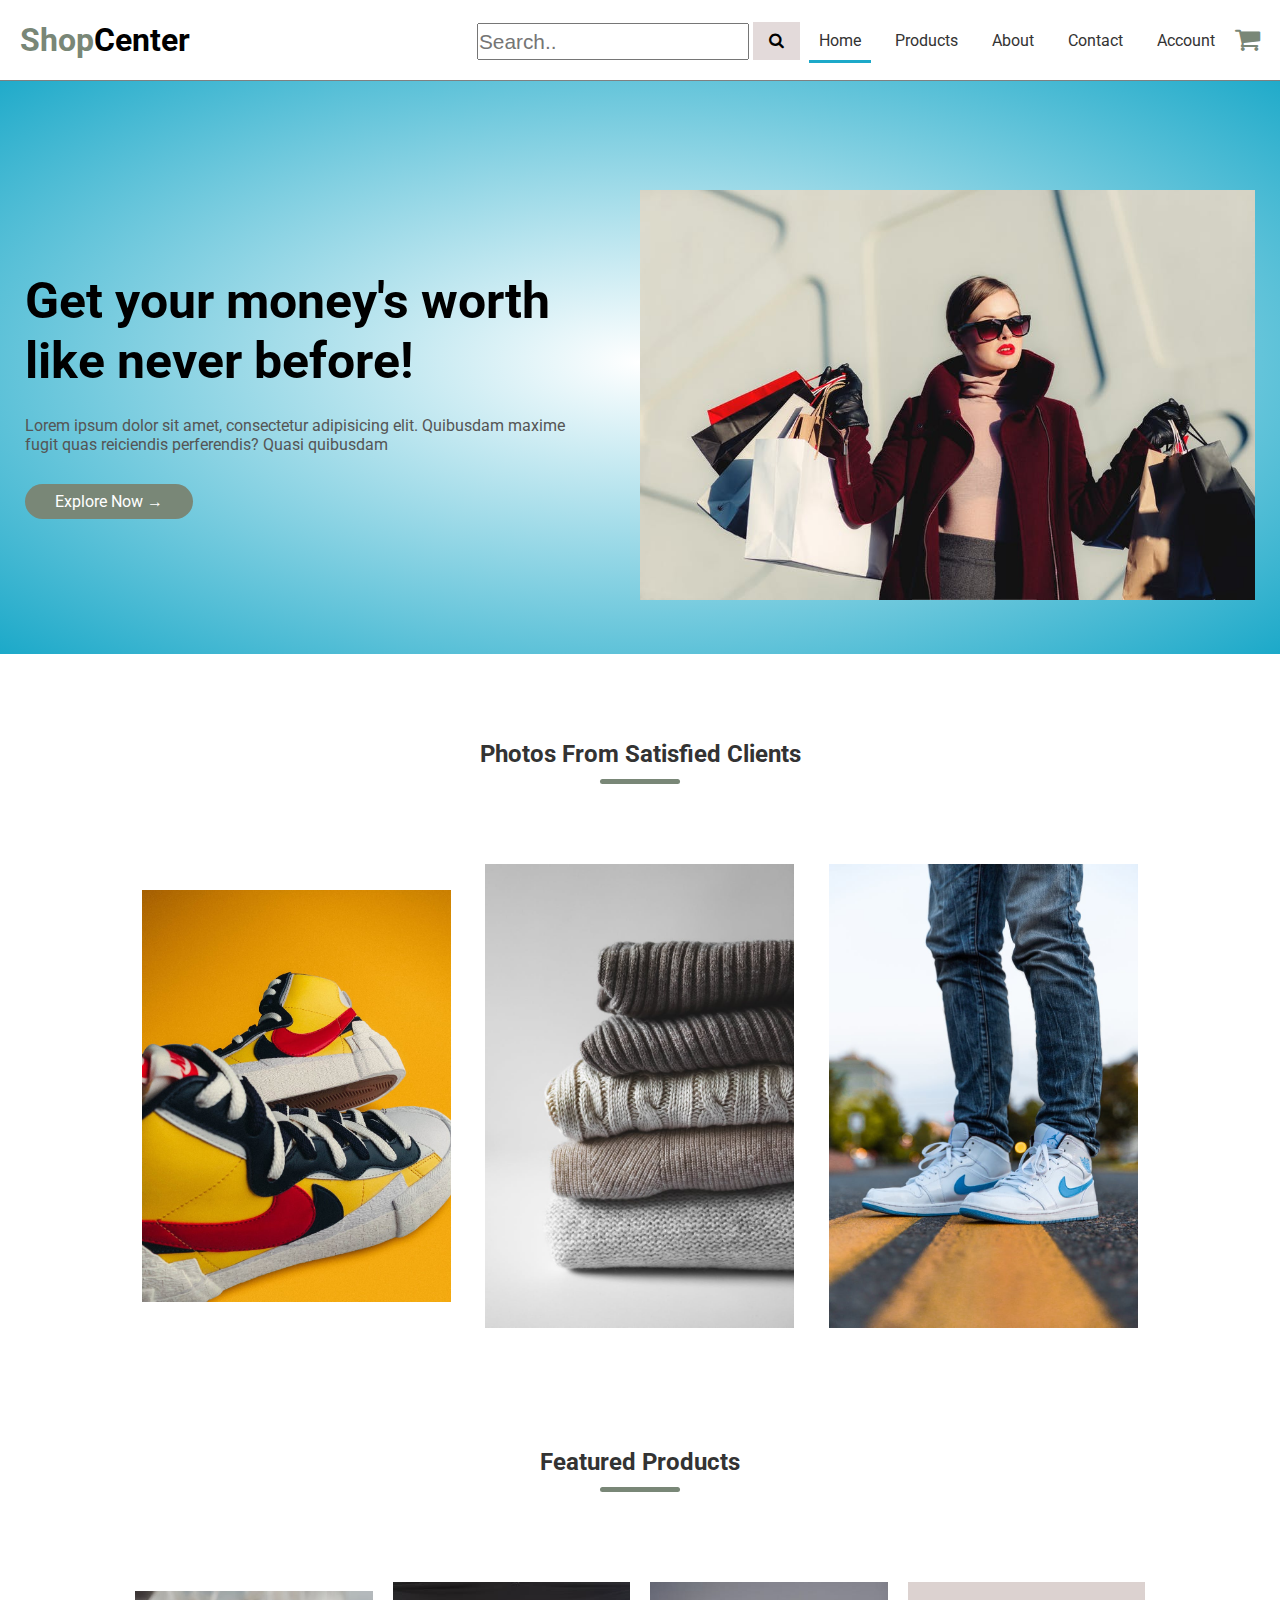
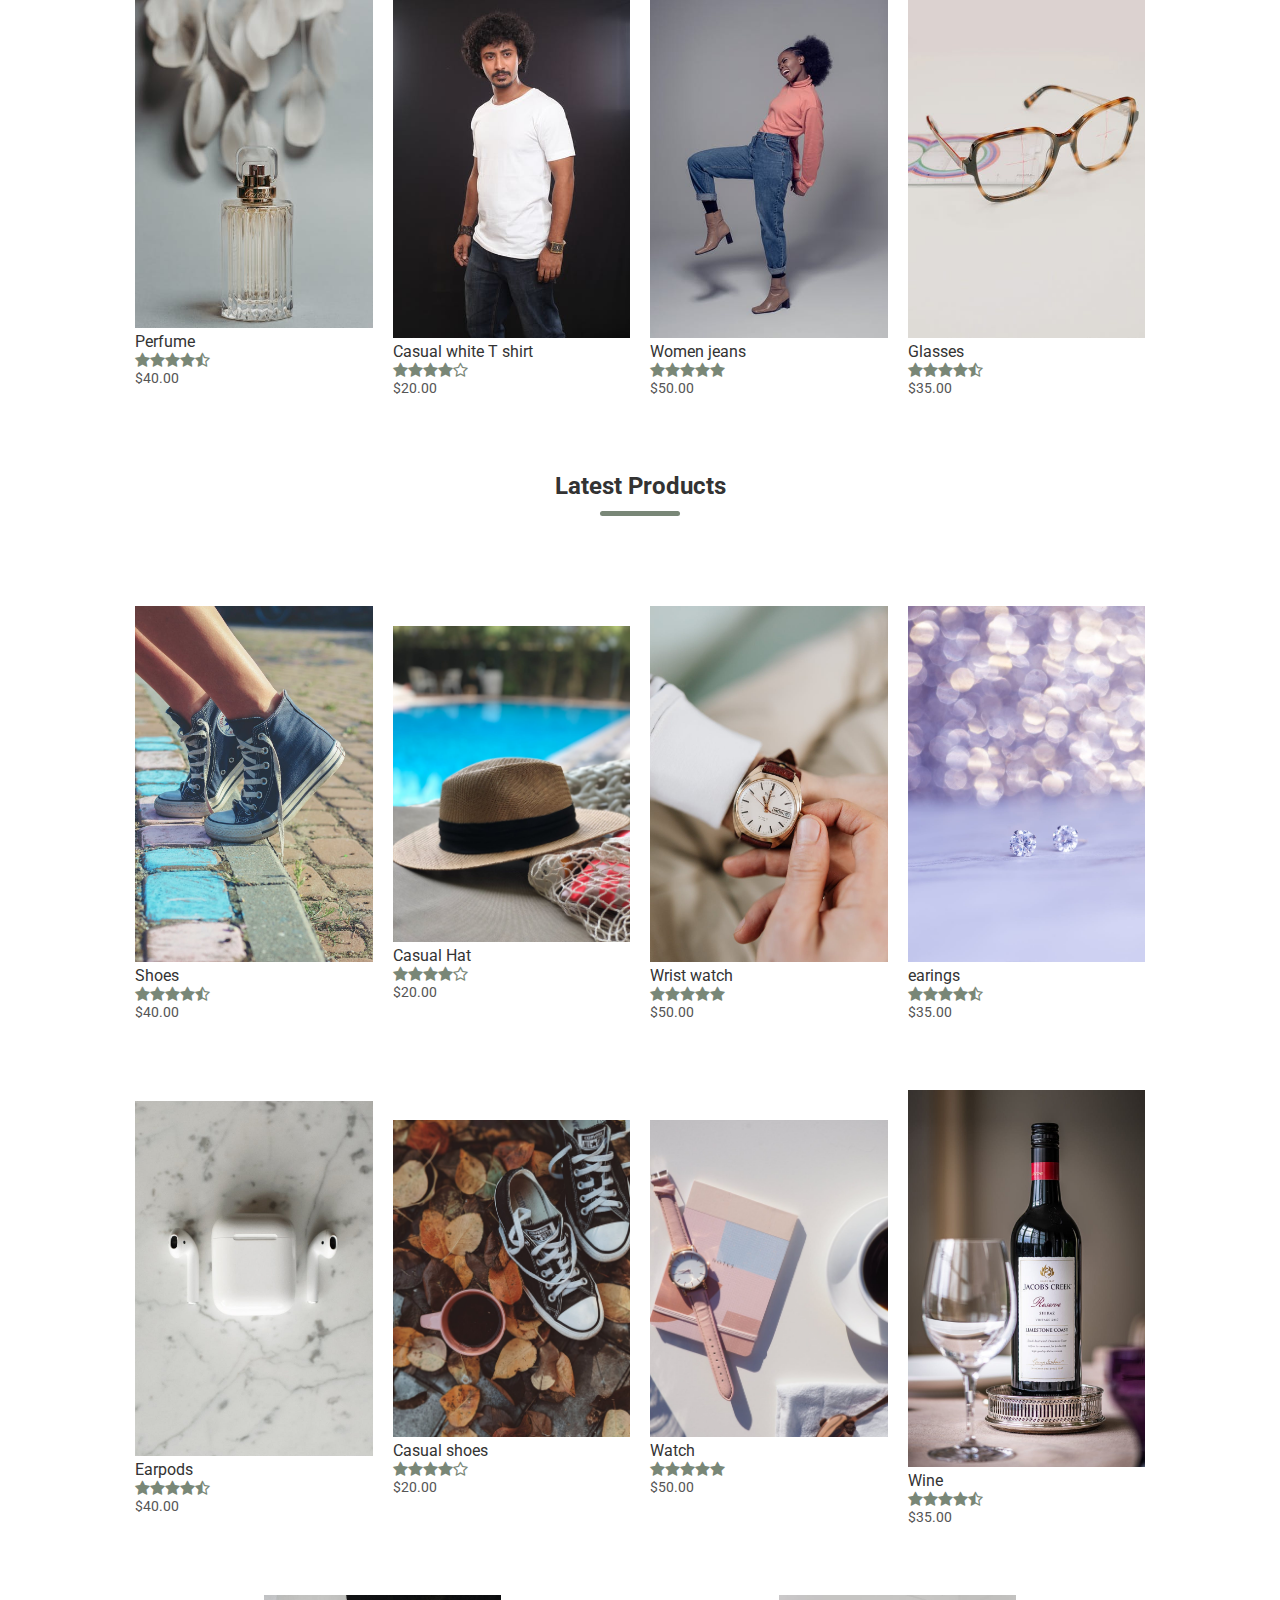
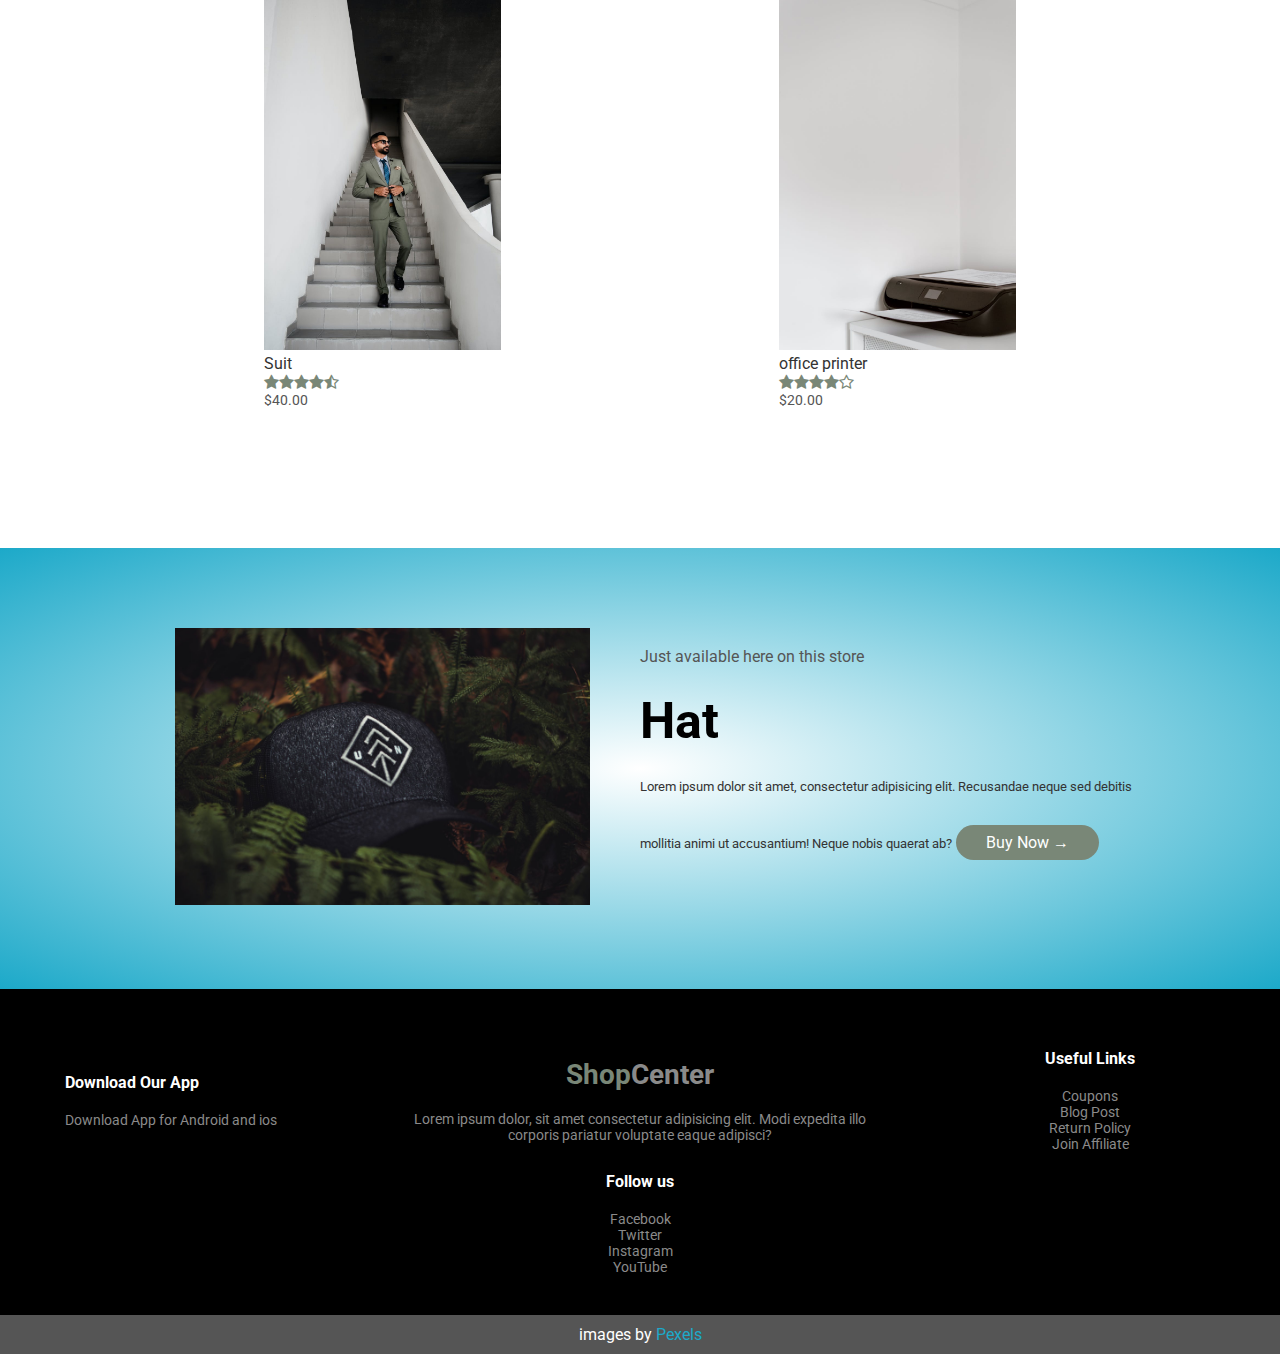
<file: index.html>
<!DOCTYPE html>
<html lang="en">
  <head>
    <meta charset="UTF-8" />
    <meta http-equiv="X-UA-Compatible" content="IE=edge" />
    <meta name="viewport" content="width=device-width, initial-scale=1.0" />
    <link rel="stylesheet" href="css/style.css" />
    <link rel="preconnect" href="https://fonts.gstatic.com" />
    <link
      href="https://fonts.googleapis.com/css2?family=Roboto:ital,wght@0,400;0,500;0,700;1,300;1,400;1,500;1,700&display=swap"
      rel="stylesheet"
    />
    <link
      rel="stylesheet"
      href="https://cdnjs.cloudflare.com/ajax/libs/font-awesome/4.7.0/css/font-awesome.min.css"
    />
    <title>Ecommerce | website</title>
  </head>
  <body>
    <div class="header">
      <div class="container">
        <!--navbar-->
        <div class="navbar" id="startchange">
          <div class="branding">
            <h1 ><span>Shop</span>Center</h1>
          </div>
          <!---->
          <!---->
          <div class="branding-1">
            <h1 id="brand-name"><span>Shop</span>Center</h1>
          </div>
          <!---->
          <!---->
          <nav>
            <span id="searchbar">
            <input  type="text" placeholder="Search..">
            </span>
            <i  id="click-for-search"  onclick="toggleSearch()" class="fa fa-search" aria-hidden="true"></i>
            <ul id="menuItems">  
              <li ><a id="active" href="index.html">Home</a></li>
              <li><a href="./assets/pages/products.html">Products</a></li>
              <li><a href="./assets/pages/About.html">About</a></li>
              <li><a href="./assets/pages/contact.html">Contact</a></li>
              <li><a href="#">Account</a></li>
            </ul>
          </nav>
          <span style="font-size: 1.7rem; color: #798777"
            ><i class="fa fa-shopping-cart" aria-hidden="true"></i
          ></span>
          <span onclick="menuToggle()" class="menu-item"><i class="fa fa-bars" aria-hidden="true"></i></span>
        </div>
        <!--end of navbar-->
       
        <!--div row with 2 colums-->
        <div class="row">
          <div class="col-2">
            <h1>
              Get your money's worth<br />
              like never before!
            </h1>
            <p>
              Lorem ipsum dolor sit amet, consectetur adipisicing elit.
              Quibusdam maxime <br />
              fugit quas reiciendis perferendis? Quasi quibusdam
            </p>
            <a href="" class="header-btn">Explore Now &#8594;</a>
          </div>
          <div class="col-2">
            <img
              src="./assets/img/mainpageimg.jpeg"
              alt="A picture of fashionable clothes "
            />
          </div>
        </div>
        <!--end div row with 2 colums-->
      </div>
    </div>
    <!--feature categories-->
    <div class="categories">
        <h2 class="title-small-container">Photos From Satisfied Clients</h2>
      <div class="small-container">
        <div class="row">
          <div class="col-3"><img src="./assets/img/img-1.jpeg" alt="" /></div>
          <div class="col-3"><img src="./assets/img/img-3.jpeg" alt="" /></div>
          <div class="col-3"><img src="./assets/img/img-2.jpeg" alt="" /></div>
        </div>
      </div>
    </div>
    
    <!--end feature categories-->
    <!--feature products-->
    <div class="small-container">
      <h2 class="title-small-container">Featured Products</h2>
      <div class="row">
        <!--singleproduct-->
        <div class="col-4">
          <img src="./assets/img/product-1.jpeg" alt="" />
          <h4>Perfume</h4>
          <div class="rating">
            <i class="fa fa-star" aria-hidden="true"></i
            ><i class="fa fa-star" aria-hidden="true"></i
            ><i class="fa fa-star" aria-hidden="true"></i
            ><i class="fa fa-star" aria-hidden="true"></i
            ><i class="fa fa-star-half-o" aria-hidden="true"></i>
          </div>
          <p>$40.00</p>
        </div>
        <!--singleproduct-->
        <div class="col-4">
          <img src="./assets/img/product-2.jpeg" alt="" />
          <h4>Casual white T shirt</h4>
          <div class="rating">
            <i class="fa fa-star" aria-hidden="true"></i
            ><i class="fa fa-star" aria-hidden="true"></i
            ><i class="fa fa-star" aria-hidden="true"></i
            ><i class="fa fa-star" aria-hidden="true"></i
            ><i class="fa fa-star-o" aria-hidden="true"></i>
          </div>
          <p>$20.00</p>
        </div>
        <!--singleproduct-->
        <div class="col-4">
          <img src="./assets/img/product-3.jpeg" alt="" />
          <h4>Women jeans</h4>
          <div class="rating">
            <i class="fa fa-star" aria-hidden="true"></i
            ><i class="fa fa-star" aria-hidden="true"></i
            ><i class="fa fa-star" aria-hidden="true"></i
            ><i class="fa fa-star" aria-hidden="true"></i
            ><i class="fa fa-star" aria-hidden="true"></i>
          </div>
          <p>$50.00</p>
        </div>
        <!--singleproduct-->
        <div class="col-4">
          <img src="./assets/img/product-4.jpeg" alt="" />
          <h4>Glasses</h4>
          <div class="rating">
            <i class="fa fa-star" aria-hidden="true"></i
            ><i class="fa fa-star" aria-hidden="true"></i
            ><i class="fa fa-star" aria-hidden="true"></i
            ><i class="fa fa-star" aria-hidden="true"></i
            ><i class="fa fa-star-half-o" aria-hidden="true"></i>
          </div>
          <p>$35.00</p>
        </div>
      </div>
      <h2 class="title-small-container">Latest Products</h2>
      <div class="row">
        <!--singleproduct-->
        <div class="col-4">
          <img src="./assets/img/product-5.jpg" alt="" />
          <h4>Shoes</h4>
          <div class="rating">
            <i class="fa fa-star" aria-hidden="true"></i
            ><i class="fa fa-star" aria-hidden="true"></i
            ><i class="fa fa-star" aria-hidden="true"></i
            ><i class="fa fa-star" aria-hidden="true"></i
            ><i class="fa fa-star-half-o" aria-hidden="true"></i>
          </div>
          <p>$40.00</p>
        </div>
        <!--singleproduct-->
        <div class="col-4">
          <img src="./assets/img/product-6.jpeg" alt="" />
          <h4>Casual Hat</h4>
          <div class="rating">
            <i class="fa fa-star" aria-hidden="true"></i
            ><i class="fa fa-star" aria-hidden="true"></i
            ><i class="fa fa-star" aria-hidden="true"></i
            ><i class="fa fa-star" aria-hidden="true"></i
            ><i class="fa fa-star-o" aria-hidden="true"></i>
          </div>
          <p>$20.00</p>
        </div>
        <!--singleproduct-->
        <div class="col-4">
          <img src="./assets/img/product-7.jpeg" alt="" />
          <h4>Wrist watch</h4>
          <div class="rating">
            <i class="fa fa-star" aria-hidden="true"></i
            ><i class="fa fa-star" aria-hidden="true"></i
            ><i class="fa fa-star" aria-hidden="true"></i
            ><i class="fa fa-star" aria-hidden="true"></i
            ><i class="fa fa-star" aria-hidden="true"></i>
          </div>
          <p>$50.00</p>
        </div>
        <!--singleproduct-->
        <div class="col-4">
          <img src="./assets/img/product-8.jpeg" alt="" />
          <h4>earings</h4>
          <div class="rating">
            <i class="fa fa-star" aria-hidden="true"></i
            ><i class="fa fa-star" aria-hidden="true"></i
            ><i class="fa fa-star" aria-hidden="true"></i
            ><i class="fa fa-star" aria-hidden="true"></i
            ><i class="fa fa-star-half-o" aria-hidden="true"></i>
          </div>
          <p>$35.00</p>
        </div>
      </div>
      <div class="row">
        <!--singleproduct-->
        <div class="col-4">
          <img src="./assets/img/product-9.jpeg" alt="" />
          <h4>Earpods</h4>
          <div class="rating">
            <i class="fa fa-star" aria-hidden="true"></i
            ><i class="fa fa-star" aria-hidden="true"></i
            ><i class="fa fa-star" aria-hidden="true"></i
            ><i class="fa fa-star" aria-hidden="true"></i
            ><i class="fa fa-star-half-o" aria-hidden="true"></i>
          </div>
          <p>$40.00</p>
        </div>
        <!--singleproduct-->
        <div class="col-4">
          <img src="./assets/img/product-10.jpeg" alt="" />
          <h4>Casual shoes</h4>
          <div class="rating">
            <i class="fa fa-star" aria-hidden="true"></i
            ><i class="fa fa-star" aria-hidden="true"></i
            ><i class="fa fa-star" aria-hidden="true"></i
            ><i class="fa fa-star" aria-hidden="true"></i
            ><i class="fa fa-star-o" aria-hidden="true"></i>
          </div>
          <p>$20.00</p>
        </div>
        <!--singleproduct-->
        <div class="col-4">
          <img src="./assets/img/product-11.jpeg" alt="" />
          <h4>Watch</h4>
          <div class="rating">
            <i class="fa fa-star" aria-hidden="true"></i
            ><i class="fa fa-star" aria-hidden="true"></i
            ><i class="fa fa-star" aria-hidden="true"></i
            ><i class="fa fa-star" aria-hidden="true"></i
            ><i class="fa fa-star" aria-hidden="true"></i>
          </div>
          <p>$50.00</p>
        </div>
        <!--singleproduct-->
        <div class="col-4">
          <img src="./assets/img/product-12.jpeg" alt="" />
          <h4>Wine</h4>
          <div class="rating">
            <i class="fa fa-star" aria-hidden="true"></i
            ><i class="fa fa-star" aria-hidden="true"></i
            ><i class="fa fa-star" aria-hidden="true"></i
            ><i class="fa fa-star" aria-hidden="true"></i
            ><i class="fa fa-star-half-o" aria-hidden="true"></i>
          </div>
          <p>$35.00</p>
        </div>
      </div>
      <div class="row">
        <!--singleproduct-->
        <div class="col-4">
          <img src="./assets/img/product-13.jpeg" alt="" />
          <h4>Suit</h4>
          <div class="rating">
            <i class="fa fa-star" aria-hidden="true"></i
            ><i class="fa fa-star" aria-hidden="true"></i
            ><i class="fa fa-star" aria-hidden="true"></i
            ><i class="fa fa-star" aria-hidden="true"></i
            ><i class="fa fa-star-half-o" aria-hidden="true"></i>
          </div>
          <p>$40.00</p>
        </div>
        <!--singleproduct-->
        <div class="col-4">
          <img src="./assets/img/product-14.jpeg" alt="" />
          <h4>office printer</h4>
          <div class="rating">
            <i class="fa fa-star" aria-hidden="true"></i
            ><i class="fa fa-star" aria-hidden="true"></i
            ><i class="fa fa-star" aria-hidden="true"></i
            ><i class="fa fa-star" aria-hidden="true"></i
            ><i class="fa fa-star-o" aria-hidden="true"></i>
          </div>
          <p>$20.00</p>
        </div>
      </div>
    </div>
    <!--offer-->
    <div class="offer">
      <div class="small-container">
        <div class="row">
          <div class="col-2">
            <img
              src="./assets/img/product-forsale.jpeg"
              alt=""
              class="offer-img"
            />
          </div>
          <div class="col-2">
            <p>Just available here on this store</p>
            <h1>Hat</h1>
            <small
              >Lorem ipsum dolor sit amet, consectetur adipisicing elit.
              Recusandae neque sed debitis mollitia animi ut accusantium! Neque
              nobis quaerat ab?</small
            >
            <a href="" class=header-btn>Buy Now &#8594</a>
          </div>
        </div>
      </div>
    </div>
    <!--end feature products-->
    <!--footer-->
    <div class="footer">
        <div class="container">
            <div class="row">
                <div class="footer-col-1">
                    <h3>Download Our App</h3>
                    <p>Download App for Android and ios</p>
                </div>
                <div class="footer-col-2">
                    <div class="branding">
                        <h1><span>Shop</span>Center</h1>
                      </div>
                    <p>Lorem ipsum dolor, sit amet consectetur adipisicing elit. Modi expedita illo corporis pariatur  voluptate eaque adipisci?</p>
                </div>
                <div class="footer-col-3">
                    <h3>Useful Links</h3>
                   <ul>
                       <li>Coupons</li>
                       <li>Blog Post</li>
                       <li>Return Policy</li>
                       <li>Join Affiliate</li>
                   </ul>
                </div>
                <div class="footer-col-4">
                    <h3>Follow us</h3>
                   <ul>
                       <li>Facebook</li>
                       <li>Twitter</li>
                       <li>Instagram</li>
                       <li>YouTube</li>
                   </ul>
                </div>
            </div>
        </div>
    </div>
    <!--end footer-->
    <!--scripts-->
   <footer>images by <a href="https://www.pexels.com/">Pexels</a></footer>
    <script src="js/script.js"></script>
  </body>
</html>
</file>
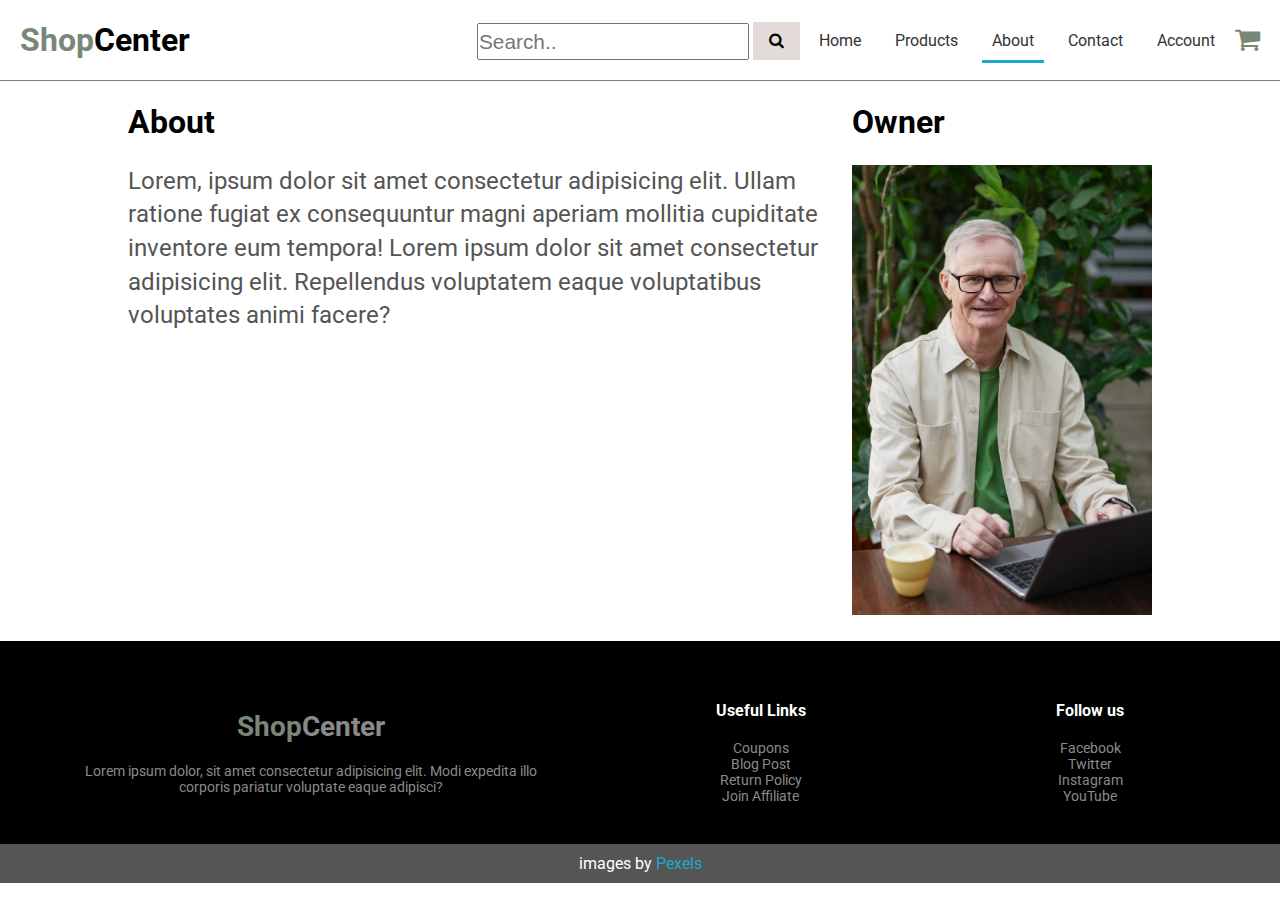
<file: assets/pages/About.html>
<!DOCTYPE html>
<html lang="en">
  <head>
    <meta charset="UTF-8" />
    <meta http-equiv="X-UA-Compatible" content="IE=edge" />
    <meta name="viewport" content="width=device-width, initial-scale=1.0" />
    <link rel="stylesheet" href="../../css/style.css" />
    <link rel="preconnect" href="https://fonts.gstatic.com" />
    <link
      href="https://fonts.googleapis.com/css2?family=Roboto:ital,wght@0,400;0,500;0,700;1,300;1,400;1,500;1,700&display=swap"
      rel="stylesheet"
    />
    <link
      rel="stylesheet"
      href="https://cdnjs.cloudflare.com/ajax/libs/font-awesome/4.7.0/css/font-awesome.min.css"
    />
    <title>Ecommerce | website</title>
  </head>
  <body>
    <div class="header">
      <div class="container">
        <!--navbar-->
        <div class="navbar" id="startchange">
          <div class="branding">
            <h1><span>Shop</span>Center</h1>
          </div>
          <!---->
          <!---->
          <div class="branding-1">
            <h1 id="brand-name"><span>Shop</span>Center</h1>
          </div>
          <!---->
          <!---->
          <nav>
            <span id="searchbar">
              <input type="text" placeholder="Search.." />
            </span>
            <i
              id="click-for-search"
              onclick="toggleSearch()"
              class="fa fa-search"
              aria-hidden="true"
            ></i>
            <ul id="menuItems">
              <li><a href="../../index.html">Home</a></li>
              <li><a href="./products.html">Products</a></li>
              <li><a id="active" href="./About.html">About</a></li>
              <li><a href="./contact.html">Contact</a></li>
              <li><a href="#">Account</a></li>
            </ul>
          </nav>
          <span style="font-size: 1.7rem; color: #798777"
            ><i class="fa fa-shopping-cart" aria-hidden="true"></i
          ></span>
          <span onclick="menuToggle()" class="menu-item"
            ><i class="fa fa-bars" aria-hidden="true"></i
          ></span>
        </div>
        <!--end of navbar-->
      </div>
    </div>
    <div class="small-about-container">
      <div class="about-container">
        <div class="info-about">
          <h1>About</h1>
          <p>
            Lorem, ipsum dolor sit amet consectetur adipisicing elit. Ullam
            ratione fugiat ex consequuntur magni aperiam mollitia cupiditate
            inventore eum tempora! Lorem ipsum dolor sit amet consectetur
            adipisicing elit. Repellendus voluptatem eaque voluptatibus
            voluptates animi facere?
          </p>
        </div>
        <div class="leader-about">
          <h1>Owner</h1>
          <img src="../img/leaderimg.jpeg" alt="" />
        </div>
      </div>
    </div>
    <!--footer-->
    <div class="footer">
      <div class="container">
        <div class="row">
          <div class="footer-col-2">
            <div class="branding">
              <h1><span>Shop</span>Center</h1>
            </div>
            <p>
              Lorem ipsum dolor, sit amet consectetur adipisicing elit. Modi
              expedita illo corporis pariatur voluptate eaque adipisci?
            </p>
          </div>
          <div class="footer-col-3">
            <h3>Useful Links</h3>
            <ul>
              <li>Coupons</li>
              <li>Blog Post</li>
              <li>Return Policy</li>
              <li>Join Affiliate</li>
            </ul>
          </div>
          <div class="footer-col-4">
            <h3>Follow us</h3>
            <ul>
              <li>Facebook</li>
              <li>Twitter</li>
              <li>Instagram</li>
              <li>YouTube</li>
            </ul>
          </div>
        </div>
      </div>
    </div>
    <!--end footer-->
    <!--scripts-->
    <footer>images by <a href="https://www.pexels.com/">Pexels</a></footer>
    <script src="../../js/script.js"></script>
  </body>
</html>
</file>
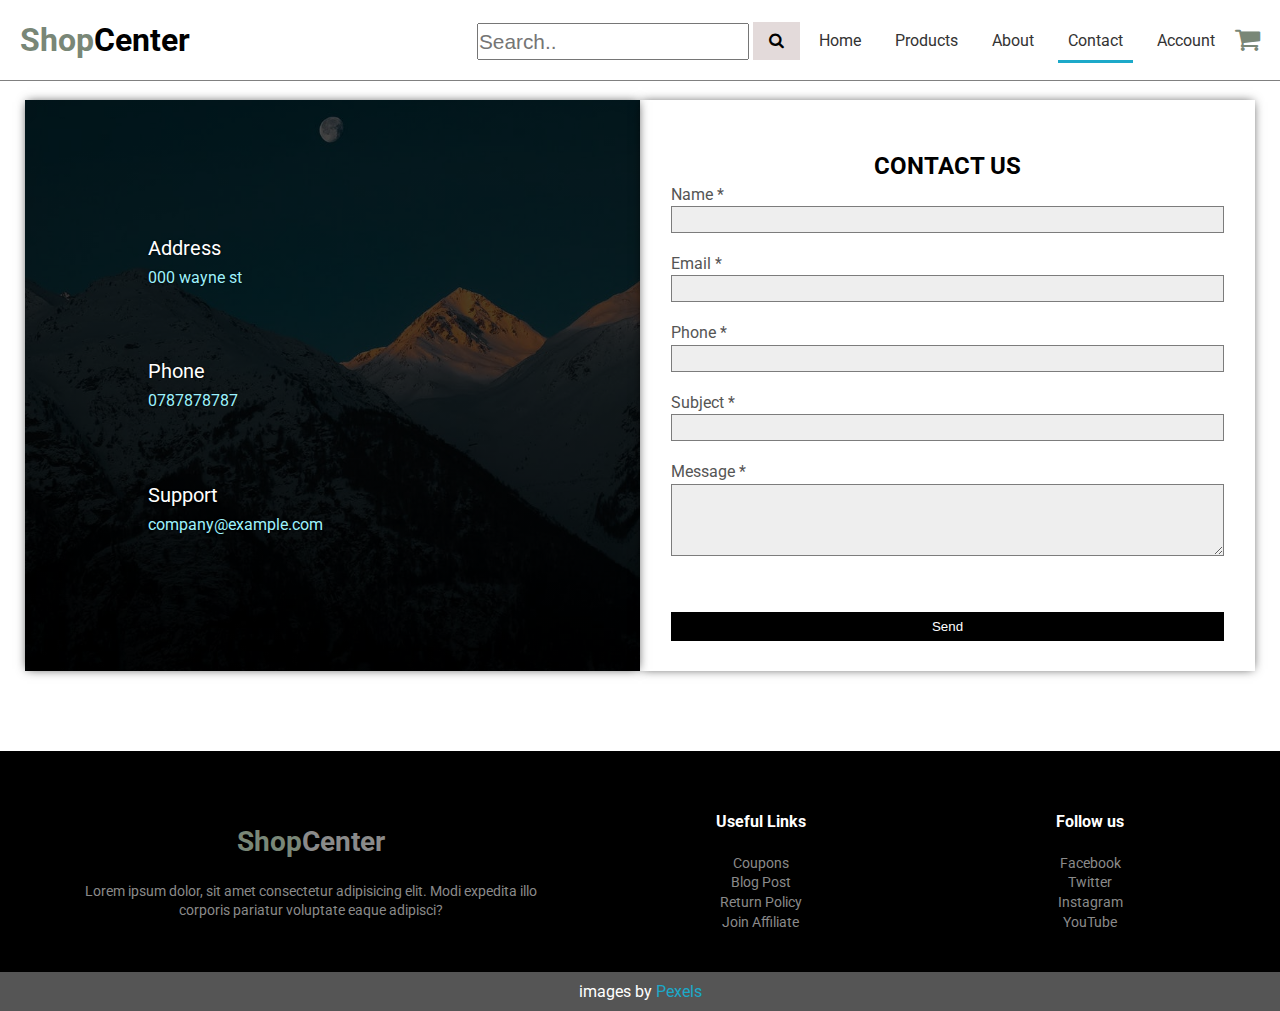
<file: assets/pages/contact.html>
<!DOCTYPE html>
<html lang="en">
  <head>
    <meta charset="UTF-8" />
    <meta http-equiv="X-UA-Compatible" content="IE=edge" />
    <meta name="viewport" content="width=device-width, initial-scale=1.0" />
    <link rel="stylesheet" href="../../css/style.css" />
    <link rel="preconnect" href="https://fonts.gstatic.com" />
    <link
      href="https://fonts.googleapis.com/css2?family=Roboto:ital,wght@0,400;0,500;0,700;1,300;1,400;1,500;1,700&display=swap"
      rel="stylesheet"
    />
    <link
      rel="stylesheet"
      href="https://cdnjs.cloudflare.com/ajax/libs/font-awesome/4.7.0/css/font-awesome.min.css"
    />
    <title>Ecommerce | website</title>
  </head>
  <body>
    <div class="header">
      <div class="container">
        <!--navbar-->
        <div class="navbar" id="startchange">
          <div class="branding">
            <h1><span>Shop</span>Center</h1>
          </div>
          <!---->
          <!---->
          <div class="branding-1">
            <h1 id="brand-name"><span>Shop</span>Center</h1>
          </div>
          <!---->
          <!---->
          <nav>
            <span id="searchbar">
              <input type="text" placeholder="Search.." />
            </span>
            <i
              id="click-for-search"
              onclick="toggleSearch()"
              class="fa fa-search"
              aria-hidden="true"
            ></i>
            <ul id="menuItems">
              <li><a href="../../index.html">Home</a></li>
              <li><a href="./products.html">Products</a></li>
              <li><a  href="./About.html">About</a></li>
              <li><a id="active" href="./contact.html">Contact</a></li>
              <li><a href="#">Account</a></li>
            </ul>
          </nav>
          <span style="font-size: 1.7rem; color: #798777"
            ><i class="fa fa-shopping-cart" aria-hidden="true"></i
          ></span>
          <span onclick="menuToggle()" class="menu-item"
            ><i class="fa fa-bars" aria-hidden="true"></i
          ></span>
        </div>
        <!--end of navbar-->
      </div>
    </div>
    <div class="small-about-container">
        <section>
            <div class="rt-container">
                  <div class="col-rt-12">
                      <div class="Scriptcontent">
                      
                       <div>
                    <div class="container">
                        <div class="contact-parent">
                            <div class="contact-child child1">
                                <p style="color: #fff;">
                                    <i class="fas fa-map-marker-alt"></i> Address <br />
                                    <span> 000 wayne st
                                        <br />
                                        
                                    </span>
                                </p>
        
                                <p style="color: #fff;">
                                    <i class="fas fa-phone-alt"></i> Phone <br />
                                    <span> 0787878787</span>
                                </p>
        
                                <p style="color: #fff;">
                                    </i>Support <br />
                                    <span>company@example.com</span>
                                </p>
                            </div>
        
                            <div class="contact-child child2">
                                <div class="inside-contact">
                                    <h2>Contact Us</h2>
                                    <h3>
                                       <span id="confirm">
                                    </h3>
        
                                    <p>Name *</p>
                                    <input  type="text" Required="required">
        
                                    <p>Email *</p>
                                    <input  type="text" Required="required">
        
                                    <p>Phone *</p>
                                    <input  type="text" Required="required">
        
                                    <p>Subject *</p>
                                    <input  type="text" Required="required">
        
                                    <p>Message *</p>
                                    <textarea  rows="4" cols="20" Required="required" ></textarea>
                                    
                                    <input type="submit" id="btn_send" value="Send">
                                </div>
                            </div>
                        </div>
                    </div>
                </div>
                </div>
                </div>
            </div>
                    
                   
                  
        </section>
        <!--footer-->
    <div class="footer">
        <div class="container">
          <div class="row">
            <div class="footer-col-2">
              <div class="branding">
                <h1><span>Shop</span>Center</h1>
              </div>
              <p>
                Lorem ipsum dolor, sit amet consectetur adipisicing elit. Modi
                expedita illo corporis pariatur voluptate eaque adipisci?
              </p>
            </div>
            <div class="footer-col-3">
              <h3>Useful Links</h3>
              <ul>
                <li>Coupons</li>
                <li>Blog Post</li>
                <li>Return Policy</li>
                <li>Join Affiliate</li>
              </ul>
            </div>
            <div class="footer-col-4">
              <h3>Follow us</h3>
              <ul>
                <li>Facebook</li>
                <li>Twitter</li>
                <li>Instagram</li>
                <li>YouTube</li>
              </ul>
            </div>
          </div>
        </div>
      </div>
      <!--end footer-->
    </div>
    <!--end footer-->
    <!--scripts-->
    <footer>images by <a href="https://www.pexels.com/">Pexels</a></footer>
    <script src="../../js/script.js"></script>
  </body>
</html>
</file>
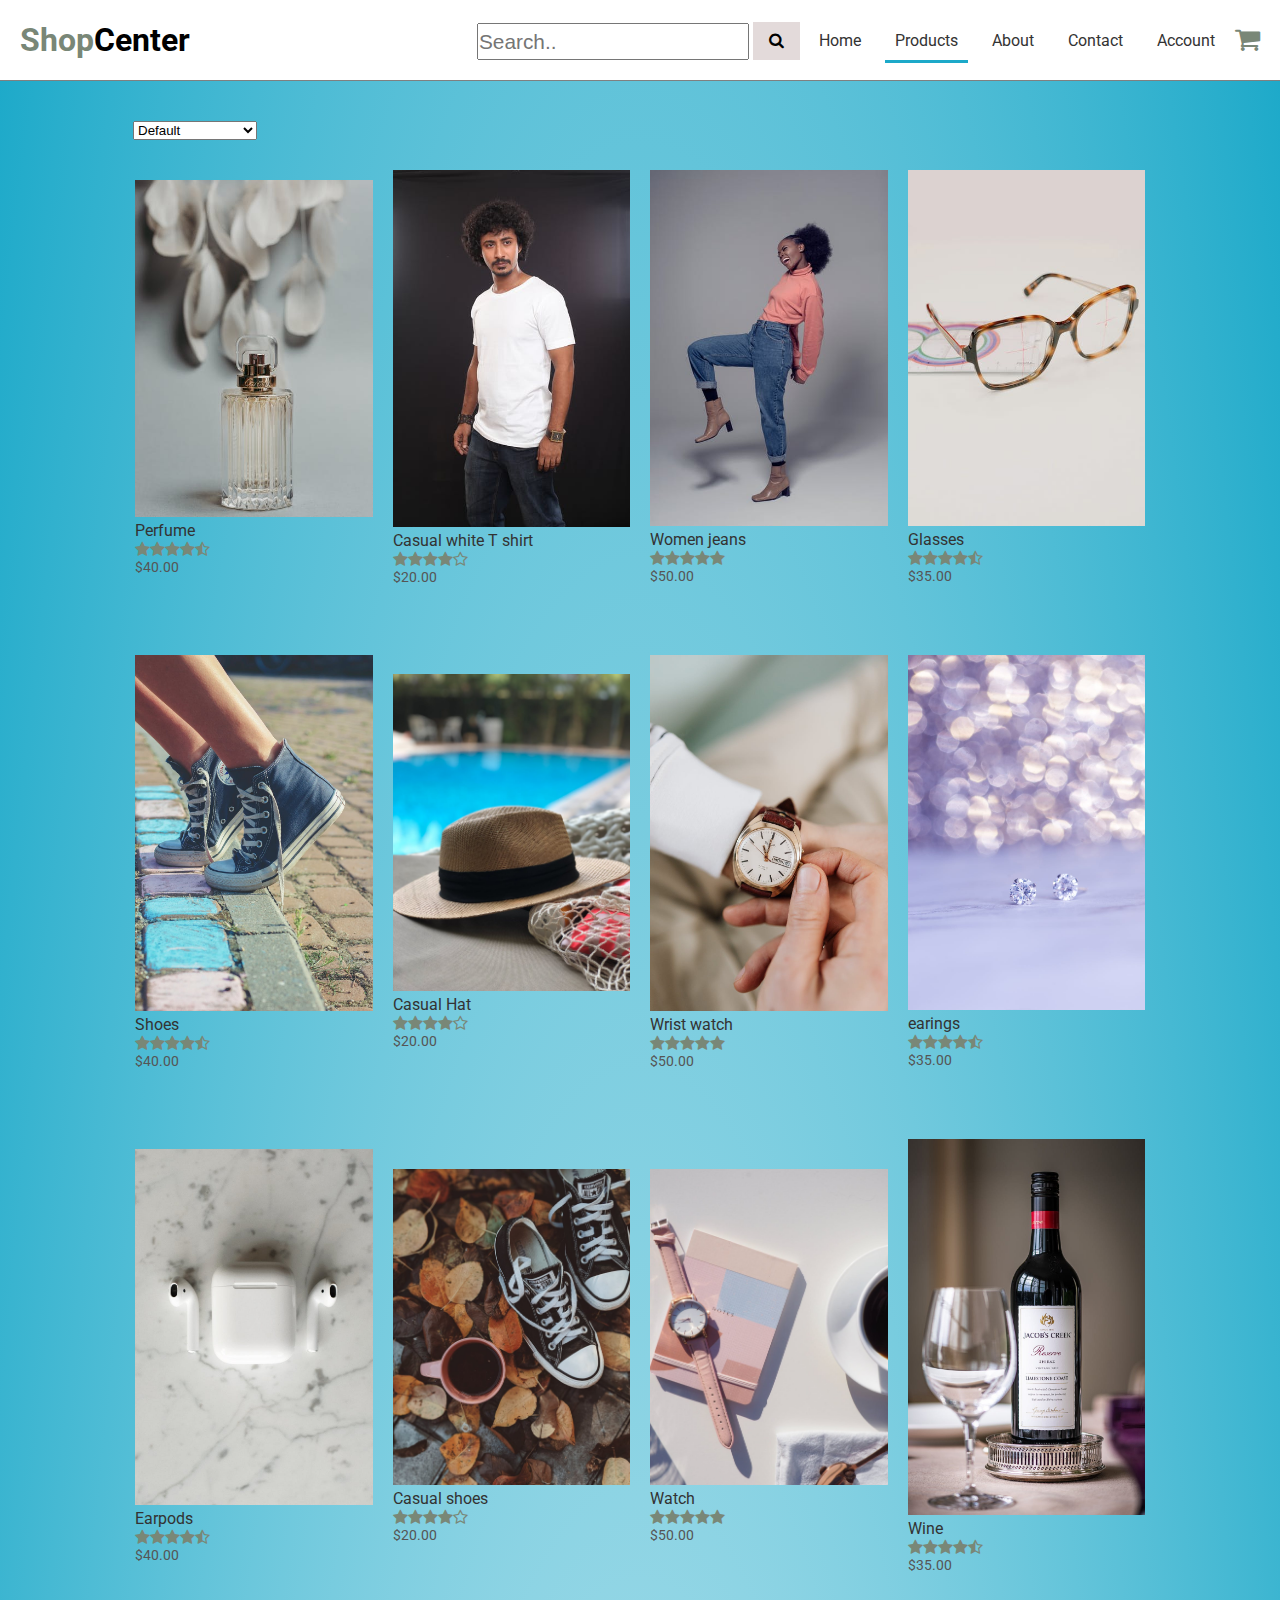
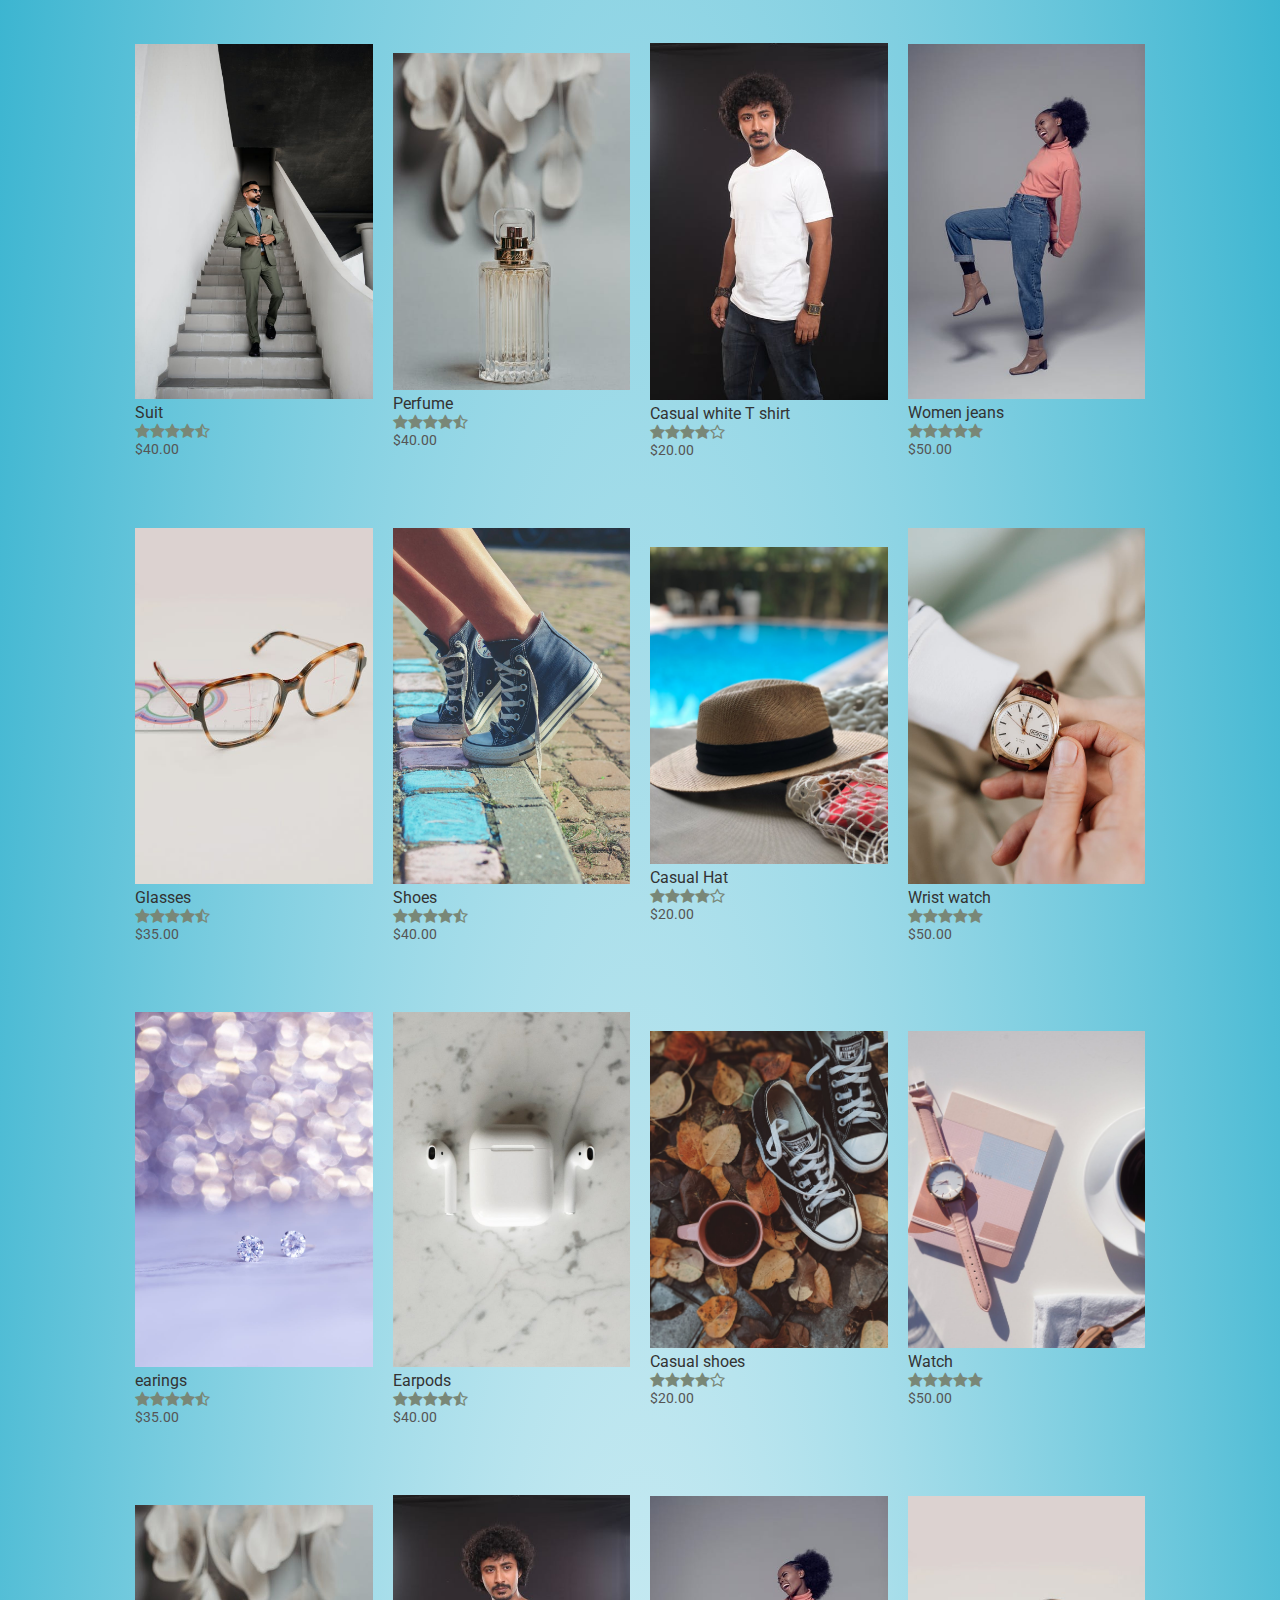
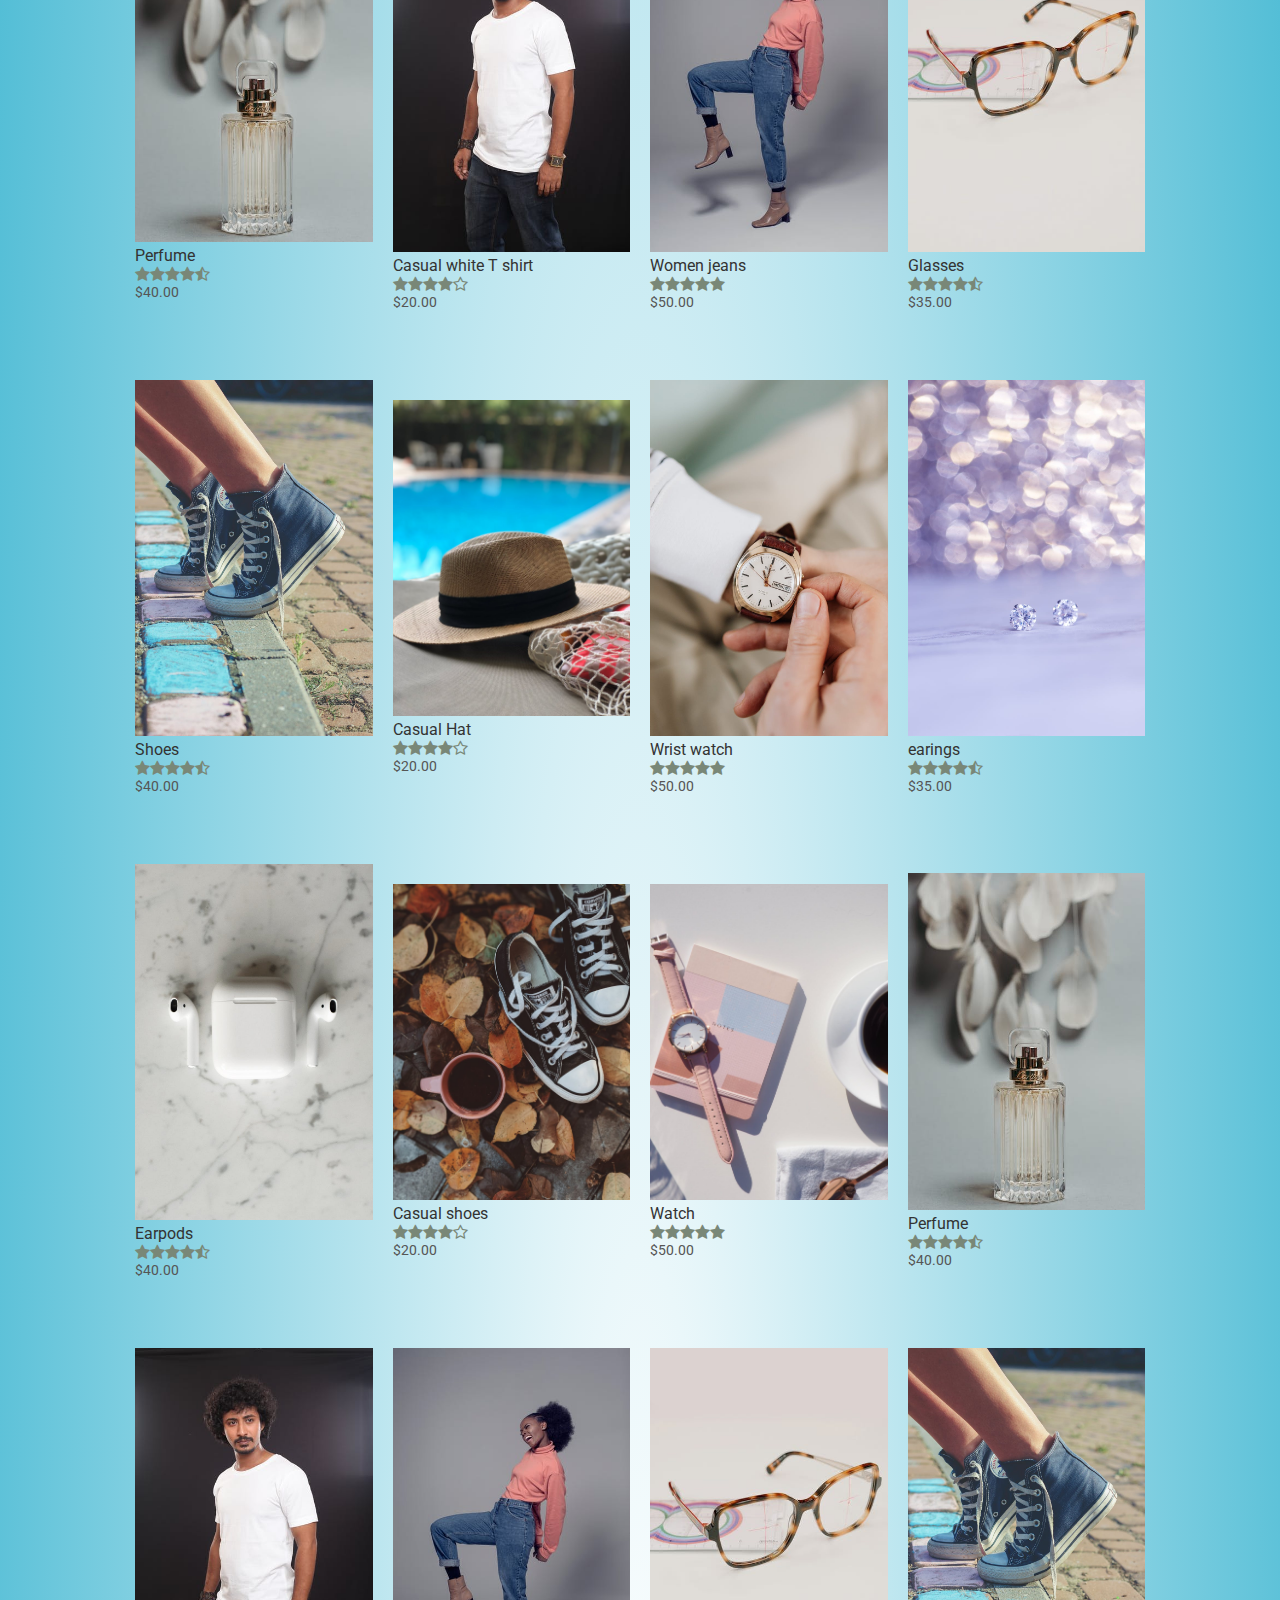
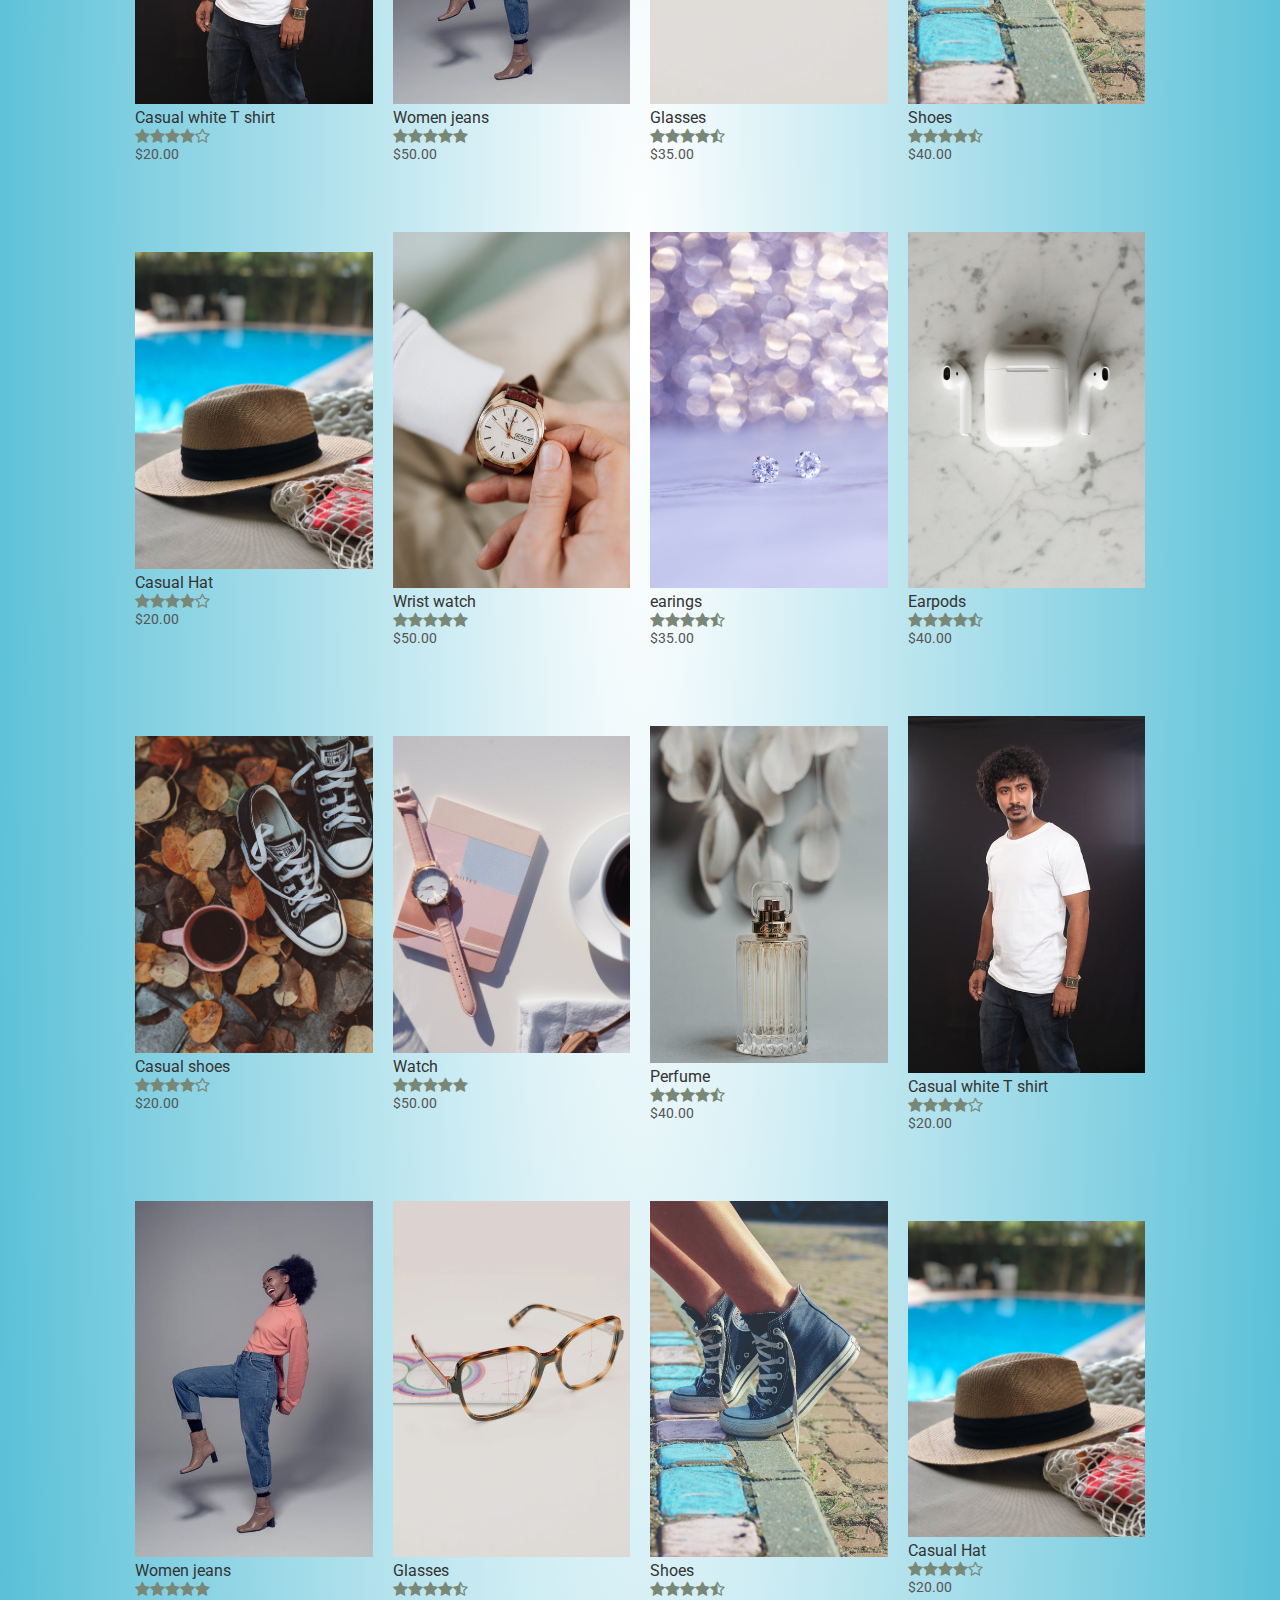
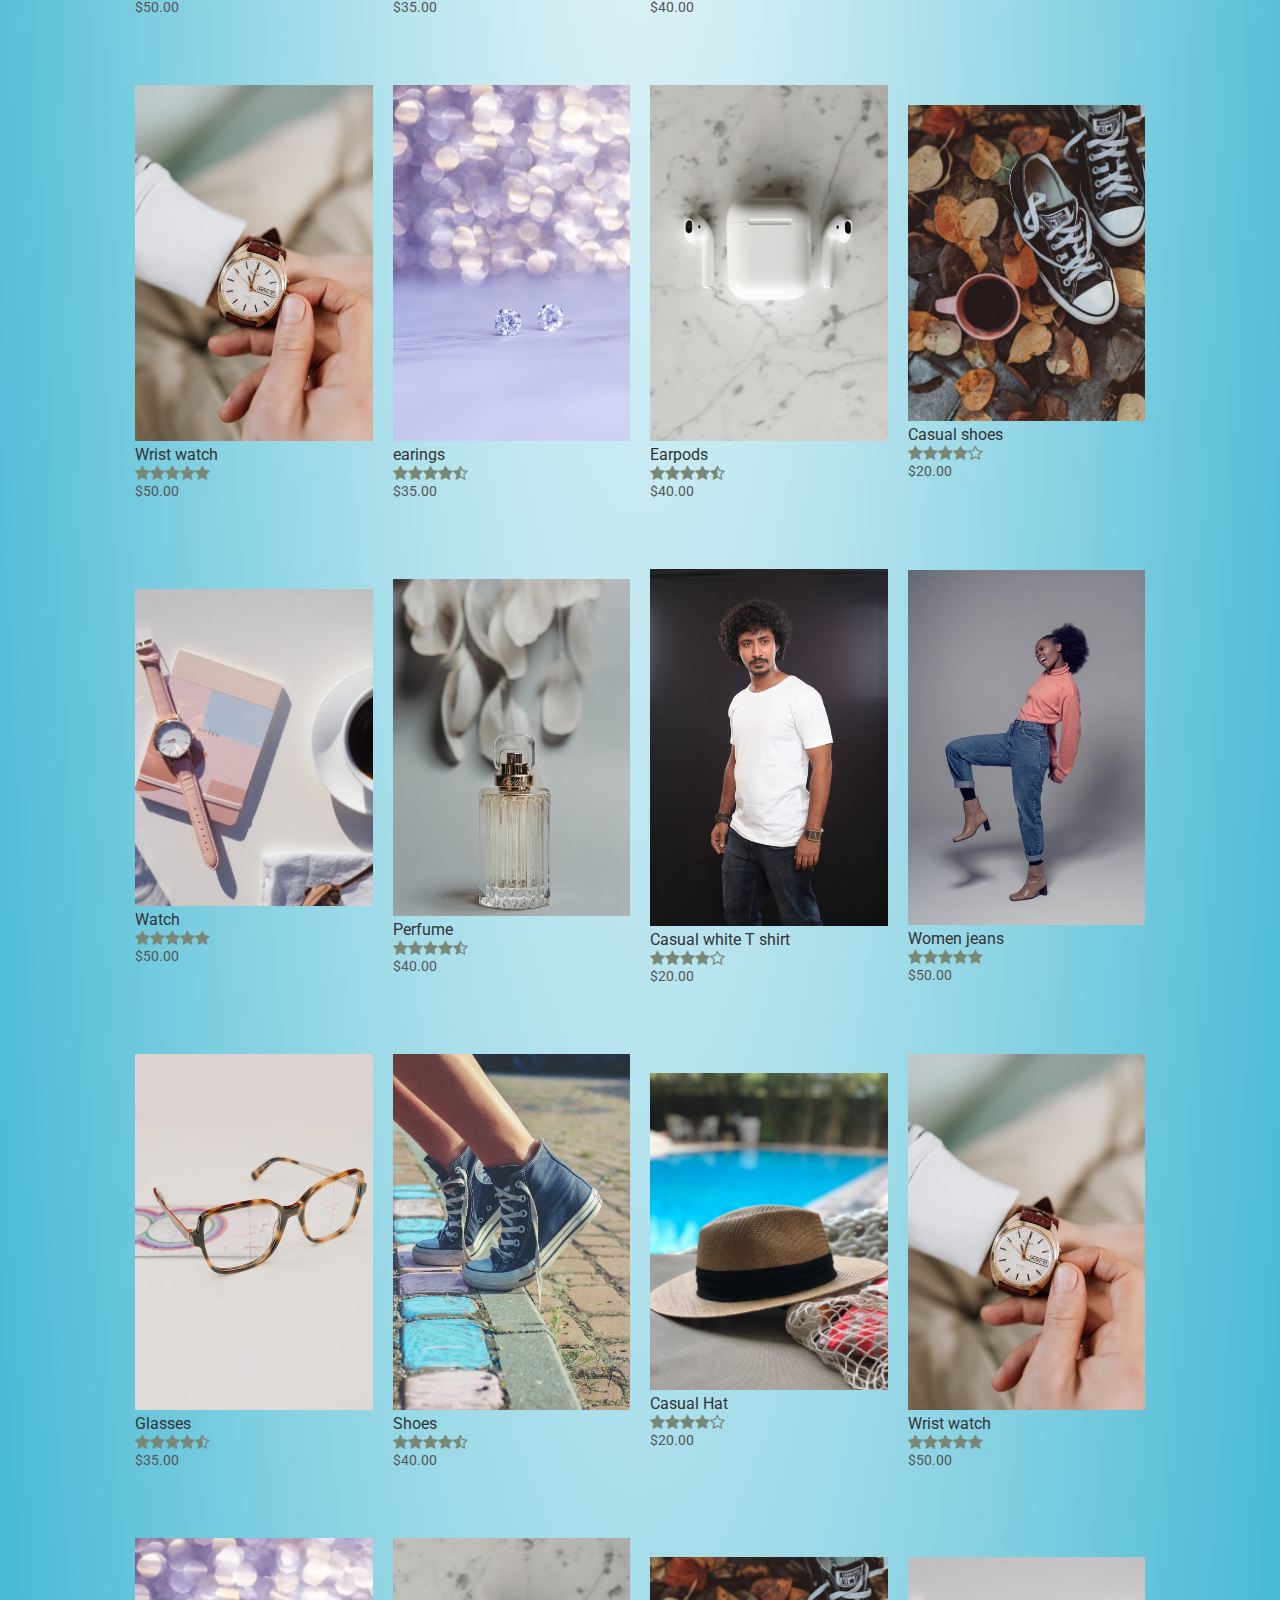
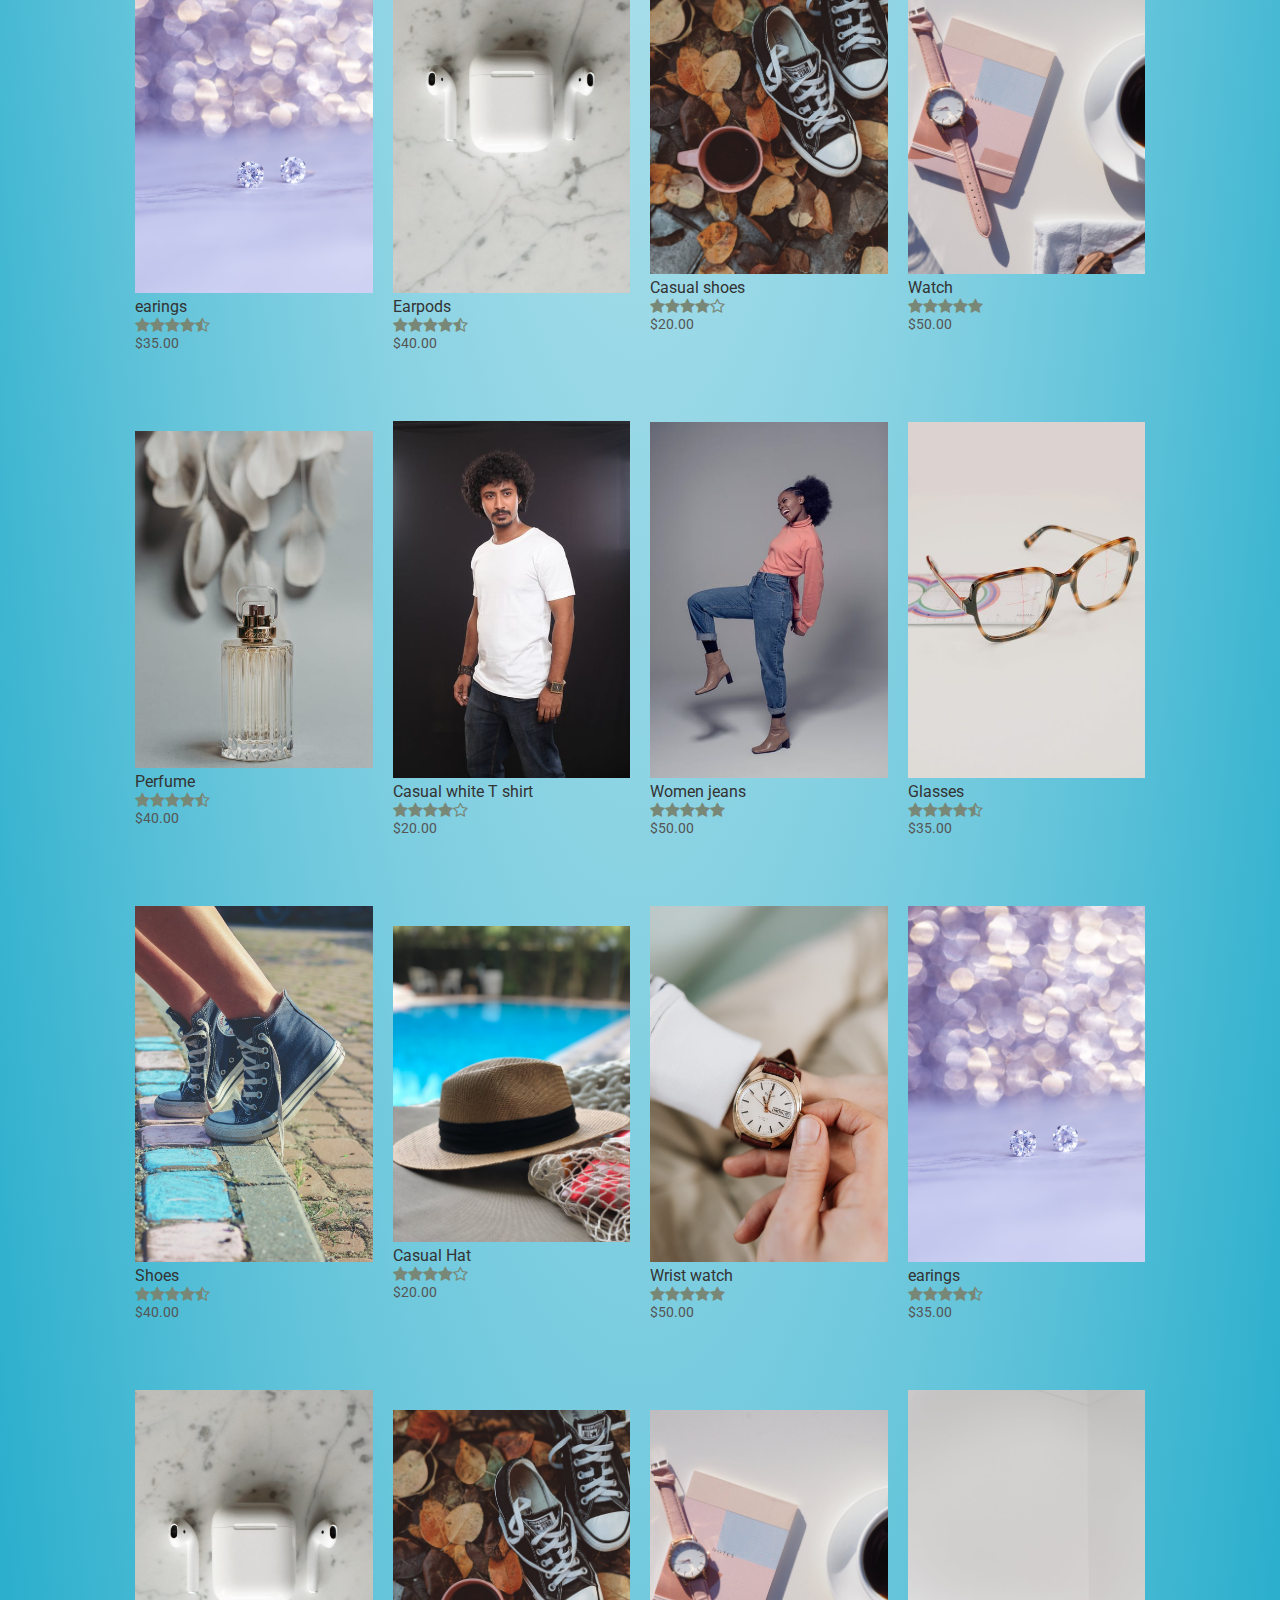
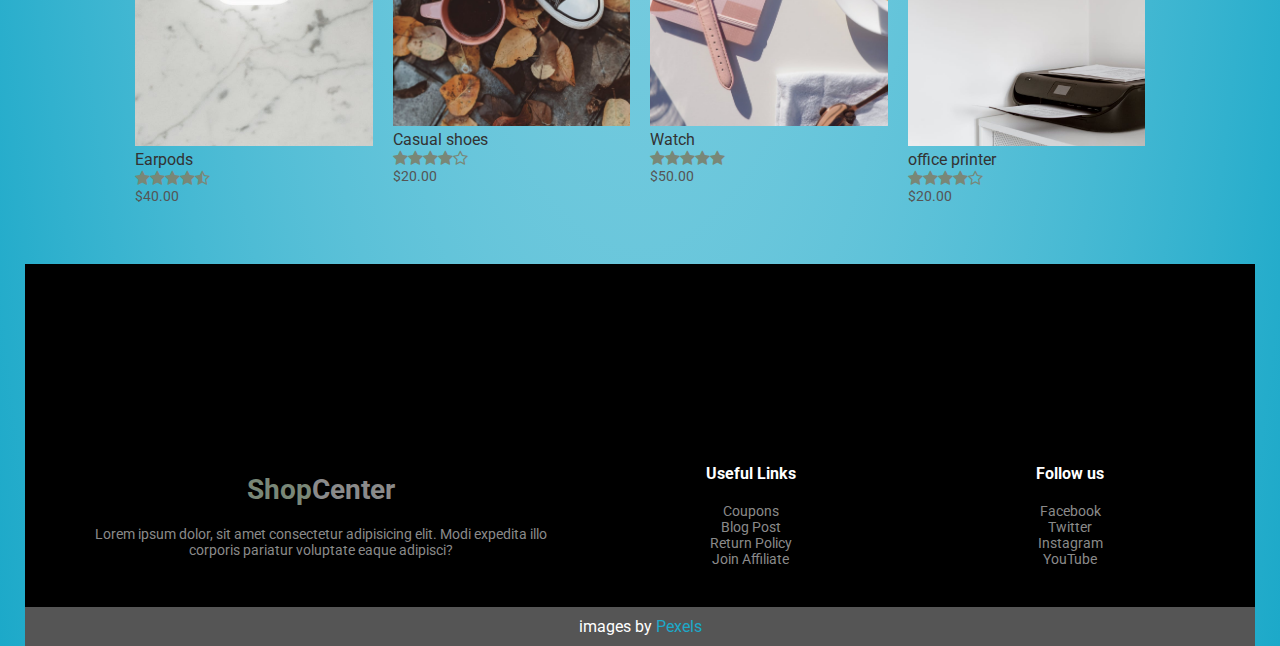
<file: assets/pages/products.html>
<!DOCTYPE html>
<html lang="en">
  <head>
    <meta charset="UTF-8" />
    <meta http-equiv="X-UA-Compatible" content="IE=edge" />
    <meta name="viewport" content="width=device-width, initial-scale=1.0" />
    <link rel="stylesheet" href="../../css/style.css" />
    <link rel="preconnect" href="https://fonts.gstatic.com" />
    <link
      href="https://fonts.googleapis.com/css2?family=Roboto:ital,wght@0,400;0,500;0,700;1,300;1,400;1,500;1,700&display=swap"
      rel="stylesheet"
    />
    <link
      rel="stylesheet"
      href="https://cdnjs.cloudflare.com/ajax/libs/font-awesome/4.7.0/css/font-awesome.min.css"
    />
    <title>Products</title>
  </head>
  <body>
    <div class="header">
      <div class="container">
        <!--navbar-->
        <div class="navbar" id="startchange">
          <div class="branding">
            <h1 ><span>Shop</span>Center</h1>
          </div>
          <!---->
          <!---->
          <div class="branding-1">
            <h1 id="brand-name" ><span>Shop</span>Center</h1>
          </div>
          <!---->
          <!---->
          <nav>
            <span id="searchbar">
              <input  type="text" placeholder="Search..">
            </span>
              <i  id="click-for-search"  onclick="toggleSearch()" class="fa fa-search" aria-hidden="true"></i>
            
            <ul id="menuItems">
              <li><a href="../../index.html">Home</a></li>
              <li><a id="active" href="products.html">Products</a></li>
              <li><a href="./About.html">About</a></li>
              <li><a href="./contact.html">Contact</a></li>
              <li><a href="#">Account</a></li>
            </ul>
          </nav>
          <span style="font-size: 1.7rem; color: #798777"
            ><i class="fa fa-shopping-cart" aria-hidden="true"></i
          ></span>
          <span onclick="menuToggle()" class="menu-item"><i class="fa fa-bars" aria-hidden="true"></i></span>
        </div>
        <!--end of navbar-->
        <!---->
        <!---->
        <div class="small-container">
          <div class="choose-filter">
            <select name="" id="">
              <option value="">Default</option>
              <option value="">Sort by price</option>
              <option value="">sort by popularity</option>
              <option value="">sort by rating</option>
              <option value="">sort by sale</option>
            </select>
          </div>
            <div class="row">
              
              <!--singleproduct-->
              <div class="col-4">
                <img src="../img/product-1.jpeg" alt="" />
                <h4>Perfume</h4>
                <div class="rating">
                  <i class="fa fa-star" aria-hidden="true"></i
                  ><i class="fa fa-star" aria-hidden="true"></i
                  ><i class="fa fa-star" aria-hidden="true"></i
                  ><i class="fa fa-star" aria-hidden="true"></i
                  ><i class="fa fa-star-half-o" aria-hidden="true"></i>
                </div>
                <p>$40.00</p>
              </div>
              <!--singleproduct-->
              <div class="col-4">
                <img src="../img/product-2.jpeg" alt="" />
                <h4>Casual white T shirt</h4>
                <div class="rating">
                  <i class="fa fa-star" aria-hidden="true"></i
                  ><i class="fa fa-star" aria-hidden="true"></i
                  ><i class="fa fa-star" aria-hidden="true"></i
                  ><i class="fa fa-star" aria-hidden="true"></i
                  ><i class="fa fa-star-o" aria-hidden="true"></i>
                </div>
                <p>$20.00</p>
              </div>
              <!--singleproduct-->
              <div class="col-4">
                <img src="../img/product-3.jpeg" alt="" />
                <h4>Women jeans</h4>
                <div class="rating">
                  <i class="fa fa-star" aria-hidden="true"></i
                  ><i class="fa fa-star" aria-hidden="true"></i
                  ><i class="fa fa-star" aria-hidden="true"></i
                  ><i class="fa fa-star" aria-hidden="true"></i
                  ><i class="fa fa-star" aria-hidden="true"></i>
                </div>
                <p>$50.00</p>
              </div>
              <!--singleproduct-->
              <div class="col-4">
                <img src="../img/product-4.jpeg" alt="" />
                <h4>Glasses</h4>
                <div class="rating">
                  <i class="fa fa-star" aria-hidden="true"></i
                  ><i class="fa fa-star" aria-hidden="true"></i
                  ><i class="fa fa-star" aria-hidden="true"></i
                  ><i class="fa fa-star" aria-hidden="true"></i
                  ><i class="fa fa-star-half-o" aria-hidden="true"></i>
                </div>
                <p>$35.00</p>
              </div>
            
            
            
              <!--singleproduct-->
              <div class="col-4">
                <img src="../img/product-5.jpg" alt="" />
                <h4>Shoes</h4>
                <div class="rating">
                  <i class="fa fa-star" aria-hidden="true"></i
                  ><i class="fa fa-star" aria-hidden="true"></i
                  ><i class="fa fa-star" aria-hidden="true"></i
                  ><i class="fa fa-star" aria-hidden="true"></i
                  ><i class="fa fa-star-half-o" aria-hidden="true"></i>
                </div>
                <p>$40.00</p>
              </div>
              <!--singleproduct-->
              <div class="col-4">
                <img src="../img/product-6.jpeg" alt="" />
                <h4>Casual Hat</h4>
                <div class="rating">
                  <i class="fa fa-star" aria-hidden="true"></i
                  ><i class="fa fa-star" aria-hidden="true"></i
                  ><i class="fa fa-star" aria-hidden="true"></i
                  ><i class="fa fa-star" aria-hidden="true"></i
                  ><i class="fa fa-star-o" aria-hidden="true"></i>
                </div>
                <p>$20.00</p>
              </div>
              <!--singleproduct-->
              <div class="col-4">
                <img src="../img/product-7.jpeg" alt="" />
                <h4>Wrist watch</h4>
                <div class="rating">
                  <i class="fa fa-star" aria-hidden="true"></i
                  ><i class="fa fa-star" aria-hidden="true"></i
                  ><i class="fa fa-star" aria-hidden="true"></i
                  ><i class="fa fa-star" aria-hidden="true"></i
                  ><i class="fa fa-star" aria-hidden="true"></i>
                </div>
                <p>$50.00</p>
              </div>
              <!--singleproduct-->
              <div class="col-4">
                <img src="../img/product-8.jpeg" alt="" />
                <h4>earings</h4>
                <div class="rating">
                  <i class="fa fa-star" aria-hidden="true"></i
                  ><i class="fa fa-star" aria-hidden="true"></i
                  ><i class="fa fa-star" aria-hidden="true"></i
                  ><i class="fa fa-star" aria-hidden="true"></i
                  ><i class="fa fa-star-half-o" aria-hidden="true"></i>
                </div>
                <p>$35.00</p>
              </div>
            
          
              <!--singleproduct-->
              <div class="col-4">
                <img src="../img/product-9.jpeg" alt="" />
                <h4>Earpods</h4>
                <div class="rating">
                  <i class="fa fa-star" aria-hidden="true"></i
                  ><i class="fa fa-star" aria-hidden="true"></i
                  ><i class="fa fa-star" aria-hidden="true"></i
                  ><i class="fa fa-star" aria-hidden="true"></i
                  ><i class="fa fa-star-half-o" aria-hidden="true"></i>
                </div>
                <p>$40.00</p>
              </div>
              <!--singleproduct-->
              <div class="col-4">
                <img src="../img/product-10.jpeg" alt="" />
                <h4>Casual shoes</h4>
                <div class="rating">
                  <i class="fa fa-star" aria-hidden="true"></i
                  ><i class="fa fa-star" aria-hidden="true"></i
                  ><i class="fa fa-star" aria-hidden="true"></i
                  ><i class="fa fa-star" aria-hidden="true"></i
                  ><i class="fa fa-star-o" aria-hidden="true"></i>
                </div>
                <p>$20.00</p>
              </div>
              <!--singleproduct-->
              <div class="col-4">
                <img src="../img/product-11.jpeg" alt="" />
                <h4>Watch</h4>
                <div class="rating">
                  <i class="fa fa-star" aria-hidden="true"></i
                  ><i class="fa fa-star" aria-hidden="true"></i
                  ><i class="fa fa-star" aria-hidden="true"></i
                  ><i class="fa fa-star" aria-hidden="true"></i
                  ><i class="fa fa-star" aria-hidden="true"></i>
                </div>
                <p>$50.00</p>
              </div>
              <!--singleproduct-->
              <div class="col-4">
                <img src="../img/product-12.jpeg" alt="" />
                <h4>Wine</h4>
                <div class="rating">
                  <i class="fa fa-star" aria-hidden="true"></i
                  ><i class="fa fa-star" aria-hidden="true"></i
                  ><i class="fa fa-star" aria-hidden="true"></i
                  ><i class="fa fa-star" aria-hidden="true"></i
                  ><i class="fa fa-star-half-o" aria-hidden="true"></i>
                </div>
                <p>$35.00</p>
              </div>
              
            
            
              <!--singleproduct-->
              <div class="col-4">
                <img src="../img/product-13.jpeg" alt="" />
                <h4>Suit</h4>
                <div class="rating">
                  <i class="fa fa-star" aria-hidden="true"></i
                  ><i class="fa fa-star" aria-hidden="true"></i
                  ><i class="fa fa-star" aria-hidden="true"></i
                  ><i class="fa fa-star" aria-hidden="true"></i
                  ><i class="fa fa-star-half-o" aria-hidden="true"></i>
                </div>
                <p>$40.00</p>
              </div>
               <!--singleproduct-->
               <div class="col-4">
                <img src="../img/product-1.jpeg" alt="" />
                <h4>Perfume</h4>
                <div class="rating">
                  <i class="fa fa-star" aria-hidden="true"></i
                  ><i class="fa fa-star" aria-hidden="true"></i
                  ><i class="fa fa-star" aria-hidden="true"></i
                  ><i class="fa fa-star" aria-hidden="true"></i
                  ><i class="fa fa-star-half-o" aria-hidden="true"></i>
                </div>
                <p>$40.00</p>
              </div>
              <!--singleproduct-->
              <div class="col-4">
                <img src="../img/product-2.jpeg" alt="" />
                <h4>Casual white T shirt</h4>
                <div class="rating">
                  <i class="fa fa-star" aria-hidden="true"></i
                  ><i class="fa fa-star" aria-hidden="true"></i
                  ><i class="fa fa-star" aria-hidden="true"></i
                  ><i class="fa fa-star" aria-hidden="true"></i
                  ><i class="fa fa-star-o" aria-hidden="true"></i>
                </div>
                <p>$20.00</p>
              </div>
              <!--singleproduct-->
              <div class="col-4">
                <img src="../img/product-3.jpeg" alt="" />
                <h4>Women jeans</h4>
                <div class="rating">
                  <i class="fa fa-star" aria-hidden="true"></i
                  ><i class="fa fa-star" aria-hidden="true"></i
                  ><i class="fa fa-star" aria-hidden="true"></i
                  ><i class="fa fa-star" aria-hidden="true"></i
                  ><i class="fa fa-star" aria-hidden="true"></i>
                </div>
                <p>$50.00</p>
              </div>
              <!--singleproduct-->
              <div class="col-4">
                <img src="../img/product-4.jpeg" alt="" />
                <h4>Glasses</h4>
                <div class="rating">
                  <i class="fa fa-star" aria-hidden="true"></i
                  ><i class="fa fa-star" aria-hidden="true"></i
                  ><i class="fa fa-star" aria-hidden="true"></i
                  ><i class="fa fa-star" aria-hidden="true"></i
                  ><i class="fa fa-star-half-o" aria-hidden="true"></i>
                </div>
                <p>$35.00</p>
              </div>
            
            
            
              <!--singleproduct-->
              <div class="col-4">
                <img src="../img/product-5.jpg" alt="" />
                <h4>Shoes</h4>
                <div class="rating">
                  <i class="fa fa-star" aria-hidden="true"></i
                  ><i class="fa fa-star" aria-hidden="true"></i
                  ><i class="fa fa-star" aria-hidden="true"></i
                  ><i class="fa fa-star" aria-hidden="true"></i
                  ><i class="fa fa-star-half-o" aria-hidden="true"></i>
                </div>
                <p>$40.00</p>
              </div>
              <!--singleproduct-->
              <div class="col-4">
                <img src="../img/product-6.jpeg" alt="" />
                <h4>Casual Hat</h4>
                <div class="rating">
                  <i class="fa fa-star" aria-hidden="true"></i
                  ><i class="fa fa-star" aria-hidden="true"></i
                  ><i class="fa fa-star" aria-hidden="true"></i
                  ><i class="fa fa-star" aria-hidden="true"></i
                  ><i class="fa fa-star-o" aria-hidden="true"></i>
                </div>
                <p>$20.00</p>
              </div>
              <!--singleproduct-->
              <div class="col-4">
                <img src="../img/product-7.jpeg" alt="" />
                <h4>Wrist watch</h4>
                <div class="rating">
                  <i class="fa fa-star" aria-hidden="true"></i
                  ><i class="fa fa-star" aria-hidden="true"></i
                  ><i class="fa fa-star" aria-hidden="true"></i
                  ><i class="fa fa-star" aria-hidden="true"></i
                  ><i class="fa fa-star" aria-hidden="true"></i>
                </div>
                <p>$50.00</p>
              </div>
              <!--singleproduct-->
              <div class="col-4">
                <img src="../img/product-8.jpeg" alt="" />
                <h4>earings</h4>
                <div class="rating">
                  <i class="fa fa-star" aria-hidden="true"></i
                  ><i class="fa fa-star" aria-hidden="true"></i
                  ><i class="fa fa-star" aria-hidden="true"></i
                  ><i class="fa fa-star" aria-hidden="true"></i
                  ><i class="fa fa-star-half-o" aria-hidden="true"></i>
                </div>
                <p>$35.00</p>
              </div>
            
          
              <!--singleproduct-->
              <div class="col-4">
                <img src="../img/product-9.jpeg" alt="" />
                <h4>Earpods</h4>
                <div class="rating">
                  <i class="fa fa-star" aria-hidden="true"></i
                  ><i class="fa fa-star" aria-hidden="true"></i
                  ><i class="fa fa-star" aria-hidden="true"></i
                  ><i class="fa fa-star" aria-hidden="true"></i
                  ><i class="fa fa-star-half-o" aria-hidden="true"></i>
                </div>
                <p>$40.00</p>
              </div>
              <!--singleproduct-->
              <div class="col-4">
                <img src="../img/product-10.jpeg" alt="" />
                <h4>Casual shoes</h4>
                <div class="rating">
                  <i class="fa fa-star" aria-hidden="true"></i
                  ><i class="fa fa-star" aria-hidden="true"></i
                  ><i class="fa fa-star" aria-hidden="true"></i
                  ><i class="fa fa-star" aria-hidden="true"></i
                  ><i class="fa fa-star-o" aria-hidden="true"></i>
                </div>
                <p>$20.00</p>
              </div>
              <!--singleproduct-->
              <div class="col-4">
                <img src="../img/product-11.jpeg" alt="" />
                <h4>Watch</h4>
                <div class="rating">
                  <i class="fa fa-star" aria-hidden="true"></i
                  ><i class="fa fa-star" aria-hidden="true"></i
                  ><i class="fa fa-star" aria-hidden="true"></i
                  ><i class="fa fa-star" aria-hidden="true"></i
                  ><i class="fa fa-star" aria-hidden="true"></i>
                </div>
                <p>$50.00</p>
              </div>
               <!--singleproduct-->
               <div class="col-4">
                <img src="../img/product-1.jpeg" alt="" />
                <h4>Perfume</h4>
                <div class="rating">
                  <i class="fa fa-star" aria-hidden="true"></i
                  ><i class="fa fa-star" aria-hidden="true"></i
                  ><i class="fa fa-star" aria-hidden="true"></i
                  ><i class="fa fa-star" aria-hidden="true"></i
                  ><i class="fa fa-star-half-o" aria-hidden="true"></i>
                </div>
                <p>$40.00</p>
              </div>
              <!--singleproduct-->
              <div class="col-4">
                <img src="../img/product-2.jpeg" alt="" />
                <h4>Casual white T shirt</h4>
                <div class="rating">
                  <i class="fa fa-star" aria-hidden="true"></i
                  ><i class="fa fa-star" aria-hidden="true"></i
                  ><i class="fa fa-star" aria-hidden="true"></i
                  ><i class="fa fa-star" aria-hidden="true"></i
                  ><i class="fa fa-star-o" aria-hidden="true"></i>
                </div>
                <p>$20.00</p>
              </div>
              <!--singleproduct-->
              <div class="col-4">
                <img src="../img/product-3.jpeg" alt="" />
                <h4>Women jeans</h4>
                <div class="rating">
                  <i class="fa fa-star" aria-hidden="true"></i
                  ><i class="fa fa-star" aria-hidden="true"></i
                  ><i class="fa fa-star" aria-hidden="true"></i
                  ><i class="fa fa-star" aria-hidden="true"></i
                  ><i class="fa fa-star" aria-hidden="true"></i>
                </div>
                <p>$50.00</p>
              </div>
              <!--singleproduct-->
              <div class="col-4">
                <img src="../img/product-4.jpeg" alt="" />
                <h4>Glasses</h4>
                <div class="rating">
                  <i class="fa fa-star" aria-hidden="true"></i
                  ><i class="fa fa-star" aria-hidden="true"></i
                  ><i class="fa fa-star" aria-hidden="true"></i
                  ><i class="fa fa-star" aria-hidden="true"></i
                  ><i class="fa fa-star-half-o" aria-hidden="true"></i>
                </div>
                <p>$35.00</p>
              </div>
            
            
            
              <!--singleproduct-->
              <div class="col-4">
                <img src="../img/product-5.jpg" alt="" />
                <h4>Shoes</h4>
                <div class="rating">
                  <i class="fa fa-star" aria-hidden="true"></i
                  ><i class="fa fa-star" aria-hidden="true"></i
                  ><i class="fa fa-star" aria-hidden="true"></i
                  ><i class="fa fa-star" aria-hidden="true"></i
                  ><i class="fa fa-star-half-o" aria-hidden="true"></i>
                </div>
                <p>$40.00</p>
              </div>
              <!--singleproduct-->
              <div class="col-4">
                <img src="../img/product-6.jpeg" alt="" />
                <h4>Casual Hat</h4>
                <div class="rating">
                  <i class="fa fa-star" aria-hidden="true"></i
                  ><i class="fa fa-star" aria-hidden="true"></i
                  ><i class="fa fa-star" aria-hidden="true"></i
                  ><i class="fa fa-star" aria-hidden="true"></i
                  ><i class="fa fa-star-o" aria-hidden="true"></i>
                </div>
                <p>$20.00</p>
              </div>
              <!--singleproduct-->
              <div class="col-4">
                <img src="../img/product-7.jpeg" alt="" />
                <h4>Wrist watch</h4>
                <div class="rating">
                  <i class="fa fa-star" aria-hidden="true"></i
                  ><i class="fa fa-star" aria-hidden="true"></i
                  ><i class="fa fa-star" aria-hidden="true"></i
                  ><i class="fa fa-star" aria-hidden="true"></i
                  ><i class="fa fa-star" aria-hidden="true"></i>
                </div>
                <p>$50.00</p>
              </div>
              <!--singleproduct-->
              <div class="col-4">
                <img src="../img/product-8.jpeg" alt="" />
                <h4>earings</h4>
                <div class="rating">
                  <i class="fa fa-star" aria-hidden="true"></i
                  ><i class="fa fa-star" aria-hidden="true"></i
                  ><i class="fa fa-star" aria-hidden="true"></i
                  ><i class="fa fa-star" aria-hidden="true"></i
                  ><i class="fa fa-star-half-o" aria-hidden="true"></i>
                </div>
                <p>$35.00</p>
              </div>
            
          
              <!--singleproduct-->
              <div class="col-4">
                <img src="../img/product-9.jpeg" alt="" />
                <h4>Earpods</h4>
                <div class="rating">
                  <i class="fa fa-star" aria-hidden="true"></i
                  ><i class="fa fa-star" aria-hidden="true"></i
                  ><i class="fa fa-star" aria-hidden="true"></i
                  ><i class="fa fa-star" aria-hidden="true"></i
                  ><i class="fa fa-star-half-o" aria-hidden="true"></i>
                </div>
                <p>$40.00</p>
              </div>
              <!--singleproduct-->
              <div class="col-4">
                <img src="../img/product-10.jpeg" alt="" />
                <h4>Casual shoes</h4>
                <div class="rating">
                  <i class="fa fa-star" aria-hidden="true"></i
                  ><i class="fa fa-star" aria-hidden="true"></i
                  ><i class="fa fa-star" aria-hidden="true"></i
                  ><i class="fa fa-star" aria-hidden="true"></i
                  ><i class="fa fa-star-o" aria-hidden="true"></i>
                </div>
                <p>$20.00</p>
              </div>
              <!--singleproduct-->
              <div class="col-4">
                <img src="../img/product-11.jpeg" alt="" />
                <h4>Watch</h4>
                <div class="rating">
                  <i class="fa fa-star" aria-hidden="true"></i
                  ><i class="fa fa-star" aria-hidden="true"></i
                  ><i class="fa fa-star" aria-hidden="true"></i
                  ><i class="fa fa-star" aria-hidden="true"></i
                  ><i class="fa fa-star" aria-hidden="true"></i>
                </div>
                <p>$50.00</p>
              </div>
               <!--singleproduct-->
               <div class="col-4">
                <img src="../img/product-1.jpeg" alt="" />
                <h4>Perfume</h4>
                <div class="rating">
                  <i class="fa fa-star" aria-hidden="true"></i
                  ><i class="fa fa-star" aria-hidden="true"></i
                  ><i class="fa fa-star" aria-hidden="true"></i
                  ><i class="fa fa-star" aria-hidden="true"></i
                  ><i class="fa fa-star-half-o" aria-hidden="true"></i>
                </div>
                <p>$40.00</p>
              </div>
              <!--singleproduct-->
              <div class="col-4">
                <img src="../img/product-2.jpeg" alt="" />
                <h4>Casual white T shirt</h4>
                <div class="rating">
                  <i class="fa fa-star" aria-hidden="true"></i
                  ><i class="fa fa-star" aria-hidden="true"></i
                  ><i class="fa fa-star" aria-hidden="true"></i
                  ><i class="fa fa-star" aria-hidden="true"></i
                  ><i class="fa fa-star-o" aria-hidden="true"></i>
                </div>
                <p>$20.00</p>
              </div>
              <!--singleproduct-->
              <div class="col-4">
                <img src="../img/product-3.jpeg" alt="" />
                <h4>Women jeans</h4>
                <div class="rating">
                  <i class="fa fa-star" aria-hidden="true"></i
                  ><i class="fa fa-star" aria-hidden="true"></i
                  ><i class="fa fa-star" aria-hidden="true"></i
                  ><i class="fa fa-star" aria-hidden="true"></i
                  ><i class="fa fa-star" aria-hidden="true"></i>
                </div>
                <p>$50.00</p>
              </div>
              <!--singleproduct-->
              <div class="col-4">
                <img src="../img/product-4.jpeg" alt="" />
                <h4>Glasses</h4>
                <div class="rating">
                  <i class="fa fa-star" aria-hidden="true"></i
                  ><i class="fa fa-star" aria-hidden="true"></i
                  ><i class="fa fa-star" aria-hidden="true"></i
                  ><i class="fa fa-star" aria-hidden="true"></i
                  ><i class="fa fa-star-half-o" aria-hidden="true"></i>
                </div>
                <p>$35.00</p>
              </div>
            
            
            
              <!--singleproduct-->
              <div class="col-4">
                <img src="../img/product-5.jpg" alt="" />
                <h4>Shoes</h4>
                <div class="rating">
                  <i class="fa fa-star" aria-hidden="true"></i
                  ><i class="fa fa-star" aria-hidden="true"></i
                  ><i class="fa fa-star" aria-hidden="true"></i
                  ><i class="fa fa-star" aria-hidden="true"></i
                  ><i class="fa fa-star-half-o" aria-hidden="true"></i>
                </div>
                <p>$40.00</p>
              </div>
              <!--singleproduct-->
              <div class="col-4">
                <img src="../img/product-6.jpeg" alt="" />
                <h4>Casual Hat</h4>
                <div class="rating">
                  <i class="fa fa-star" aria-hidden="true"></i
                  ><i class="fa fa-star" aria-hidden="true"></i
                  ><i class="fa fa-star" aria-hidden="true"></i
                  ><i class="fa fa-star" aria-hidden="true"></i
                  ><i class="fa fa-star-o" aria-hidden="true"></i>
                </div>
                <p>$20.00</p>
              </div>
              <!--singleproduct-->
              <div class="col-4">
                <img src="../img/product-7.jpeg" alt="" />
                <h4>Wrist watch</h4>
                <div class="rating">
                  <i class="fa fa-star" aria-hidden="true"></i
                  ><i class="fa fa-star" aria-hidden="true"></i
                  ><i class="fa fa-star" aria-hidden="true"></i
                  ><i class="fa fa-star" aria-hidden="true"></i
                  ><i class="fa fa-star" aria-hidden="true"></i>
                </div>
                <p>$50.00</p>
              </div>
              <!--singleproduct-->
              <div class="col-4">
                <img src="../img/product-8.jpeg" alt="" />
                <h4>earings</h4>
                <div class="rating">
                  <i class="fa fa-star" aria-hidden="true"></i
                  ><i class="fa fa-star" aria-hidden="true"></i
                  ><i class="fa fa-star" aria-hidden="true"></i
                  ><i class="fa fa-star" aria-hidden="true"></i
                  ><i class="fa fa-star-half-o" aria-hidden="true"></i>
                </div>
                <p>$35.00</p>
              </div>
            
          
              <!--singleproduct-->
              <div class="col-4">
                <img src="../img/product-9.jpeg" alt="" />
                <h4>Earpods</h4>
                <div class="rating">
                  <i class="fa fa-star" aria-hidden="true"></i
                  ><i class="fa fa-star" aria-hidden="true"></i
                  ><i class="fa fa-star" aria-hidden="true"></i
                  ><i class="fa fa-star" aria-hidden="true"></i
                  ><i class="fa fa-star-half-o" aria-hidden="true"></i>
                </div>
                <p>$40.00</p>
              </div>
              <!--singleproduct-->
              <div class="col-4">
                <img src="../img/product-10.jpeg" alt="" />
                <h4>Casual shoes</h4>
                <div class="rating">
                  <i class="fa fa-star" aria-hidden="true"></i
                  ><i class="fa fa-star" aria-hidden="true"></i
                  ><i class="fa fa-star" aria-hidden="true"></i
                  ><i class="fa fa-star" aria-hidden="true"></i
                  ><i class="fa fa-star-o" aria-hidden="true"></i>
                </div>
                <p>$20.00</p>
              </div>
              <!--singleproduct-->
              <div class="col-4">
                <img src="../img/product-11.jpeg" alt="" />
                <h4>Watch</h4>
                <div class="rating">
                  <i class="fa fa-star" aria-hidden="true"></i
                  ><i class="fa fa-star" aria-hidden="true"></i
                  ><i class="fa fa-star" aria-hidden="true"></i
                  ><i class="fa fa-star" aria-hidden="true"></i
                  ><i class="fa fa-star" aria-hidden="true"></i>
                </div>
                <p>$50.00</p>
              </div>
               <!--singleproduct-->
               <div class="col-4">
                <img src="../img/product-1.jpeg" alt="" />
                <h4>Perfume</h4>
                <div class="rating">
                  <i class="fa fa-star" aria-hidden="true"></i
                  ><i class="fa fa-star" aria-hidden="true"></i
                  ><i class="fa fa-star" aria-hidden="true"></i
                  ><i class="fa fa-star" aria-hidden="true"></i
                  ><i class="fa fa-star-half-o" aria-hidden="true"></i>
                </div>
                <p>$40.00</p>
              </div>
              <!--singleproduct-->
              <div class="col-4">
                <img src="../img/product-2.jpeg" alt="" />
                <h4>Casual white T shirt</h4>
                <div class="rating">
                  <i class="fa fa-star" aria-hidden="true"></i
                  ><i class="fa fa-star" aria-hidden="true"></i
                  ><i class="fa fa-star" aria-hidden="true"></i
                  ><i class="fa fa-star" aria-hidden="true"></i
                  ><i class="fa fa-star-o" aria-hidden="true"></i>
                </div>
                <p>$20.00</p>
              </div>
              <!--singleproduct-->
              <div class="col-4">
                <img src="../img/product-3.jpeg" alt="" />
                <h4>Women jeans</h4>
                <div class="rating">
                  <i class="fa fa-star" aria-hidden="true"></i
                  ><i class="fa fa-star" aria-hidden="true"></i
                  ><i class="fa fa-star" aria-hidden="true"></i
                  ><i class="fa fa-star" aria-hidden="true"></i
                  ><i class="fa fa-star" aria-hidden="true"></i>
                </div>
                <p>$50.00</p>
              </div>
              <!--singleproduct-->
              <div class="col-4">
                <img src="../img/product-4.jpeg" alt="" />
                <h4>Glasses</h4>
                <div class="rating">
                  <i class="fa fa-star" aria-hidden="true"></i
                  ><i class="fa fa-star" aria-hidden="true"></i
                  ><i class="fa fa-star" aria-hidden="true"></i
                  ><i class="fa fa-star" aria-hidden="true"></i
                  ><i class="fa fa-star-half-o" aria-hidden="true"></i>
                </div>
                <p>$35.00</p>
              </div>
            
            
            
              <!--singleproduct-->
              <div class="col-4">
                <img src="../img/product-5.jpg" alt="" />
                <h4>Shoes</h4>
                <div class="rating">
                  <i class="fa fa-star" aria-hidden="true"></i
                  ><i class="fa fa-star" aria-hidden="true"></i
                  ><i class="fa fa-star" aria-hidden="true"></i
                  ><i class="fa fa-star" aria-hidden="true"></i
                  ><i class="fa fa-star-half-o" aria-hidden="true"></i>
                </div>
                <p>$40.00</p>
              </div>
              <!--singleproduct-->
              <div class="col-4">
                <img src="../img/product-6.jpeg" alt="" />
                <h4>Casual Hat</h4>
                <div class="rating">
                  <i class="fa fa-star" aria-hidden="true"></i
                  ><i class="fa fa-star" aria-hidden="true"></i
                  ><i class="fa fa-star" aria-hidden="true"></i
                  ><i class="fa fa-star" aria-hidden="true"></i
                  ><i class="fa fa-star-o" aria-hidden="true"></i>
                </div>
                <p>$20.00</p>
              </div>
              <!--singleproduct-->
              <div class="col-4">
                <img src="../img/product-7.jpeg" alt="" />
                <h4>Wrist watch</h4>
                <div class="rating">
                  <i class="fa fa-star" aria-hidden="true"></i
                  ><i class="fa fa-star" aria-hidden="true"></i
                  ><i class="fa fa-star" aria-hidden="true"></i
                  ><i class="fa fa-star" aria-hidden="true"></i
                  ><i class="fa fa-star" aria-hidden="true"></i>
                </div>
                <p>$50.00</p>
              </div>
              <!--singleproduct-->
              <div class="col-4">
                <img src="../img/product-8.jpeg" alt="" />
                <h4>earings</h4>
                <div class="rating">
                  <i class="fa fa-star" aria-hidden="true"></i
                  ><i class="fa fa-star" aria-hidden="true"></i
                  ><i class="fa fa-star" aria-hidden="true"></i
                  ><i class="fa fa-star" aria-hidden="true"></i
                  ><i class="fa fa-star-half-o" aria-hidden="true"></i>
                </div>
                <p>$35.00</p>
              </div>
            
          
              <!--singleproduct-->
              <div class="col-4">
                <img src="../img/product-9.jpeg" alt="" />
                <h4>Earpods</h4>
                <div class="rating">
                  <i class="fa fa-star" aria-hidden="true"></i
                  ><i class="fa fa-star" aria-hidden="true"></i
                  ><i class="fa fa-star" aria-hidden="true"></i
                  ><i class="fa fa-star" aria-hidden="true"></i
                  ><i class="fa fa-star-half-o" aria-hidden="true"></i>
                </div>
                <p>$40.00</p>
              </div>
              <!--singleproduct-->
              <div class="col-4">
                <img src="../img/product-10.jpeg" alt="" />
                <h4>Casual shoes</h4>
                <div class="rating">
                  <i class="fa fa-star" aria-hidden="true"></i
                  ><i class="fa fa-star" aria-hidden="true"></i
                  ><i class="fa fa-star" aria-hidden="true"></i
                  ><i class="fa fa-star" aria-hidden="true"></i
                  ><i class="fa fa-star-o" aria-hidden="true"></i>
                </div>
                <p>$20.00</p>
              </div>
              <!--singleproduct-->
              <div class="col-4">
                <img src="../img/product-11.jpeg" alt="" />
                <h4>Watch</h4>
                <div class="rating">
                  <i class="fa fa-star" aria-hidden="true"></i
                  ><i class="fa fa-star" aria-hidden="true"></i
                  ><i class="fa fa-star" aria-hidden="true"></i
                  ><i class="fa fa-star" aria-hidden="true"></i
                  ><i class="fa fa-star" aria-hidden="true"></i>
                </div>
                <p>$50.00</p>
              </div>
               <!--singleproduct-->
               <div class="col-4">
                <img src="../img/product-1.jpeg" alt="" />
                <h4>Perfume</h4>
                <div class="rating">
                  <i class="fa fa-star" aria-hidden="true"></i
                  ><i class="fa fa-star" aria-hidden="true"></i
                  ><i class="fa fa-star" aria-hidden="true"></i
                  ><i class="fa fa-star" aria-hidden="true"></i
                  ><i class="fa fa-star-half-o" aria-hidden="true"></i>
                </div>
                <p>$40.00</p>
              </div>
              <!--singleproduct-->
              <div class="col-4">
                <img src="../img/product-2.jpeg" alt="" />
                <h4>Casual white T shirt</h4>
                <div class="rating">
                  <i class="fa fa-star" aria-hidden="true"></i
                  ><i class="fa fa-star" aria-hidden="true"></i
                  ><i class="fa fa-star" aria-hidden="true"></i
                  ><i class="fa fa-star" aria-hidden="true"></i
                  ><i class="fa fa-star-o" aria-hidden="true"></i>
                </div>
                <p>$20.00</p>
              </div>
              <!--singleproduct-->
              <div class="col-4">
                <img src="../img/product-3.jpeg" alt="" />
                <h4>Women jeans</h4>
                <div class="rating">
                  <i class="fa fa-star" aria-hidden="true"></i
                  ><i class="fa fa-star" aria-hidden="true"></i
                  ><i class="fa fa-star" aria-hidden="true"></i
                  ><i class="fa fa-star" aria-hidden="true"></i
                  ><i class="fa fa-star" aria-hidden="true"></i>
                </div>
                <p>$50.00</p>
              </div>
              <!--singleproduct-->
              <div class="col-4">
                <img src="../img/product-4.jpeg" alt="" />
                <h4>Glasses</h4>
                <div class="rating">
                  <i class="fa fa-star" aria-hidden="true"></i
                  ><i class="fa fa-star" aria-hidden="true"></i
                  ><i class="fa fa-star" aria-hidden="true"></i
                  ><i class="fa fa-star" aria-hidden="true"></i
                  ><i class="fa fa-star-half-o" aria-hidden="true"></i>
                </div>
                <p>$35.00</p>
              </div>
            
            
            
              <!--singleproduct-->
              <div class="col-4">
                <img src="../img/product-5.jpg" alt="" />
                <h4>Shoes</h4>
                <div class="rating">
                  <i class="fa fa-star" aria-hidden="true"></i
                  ><i class="fa fa-star" aria-hidden="true"></i
                  ><i class="fa fa-star" aria-hidden="true"></i
                  ><i class="fa fa-star" aria-hidden="true"></i
                  ><i class="fa fa-star-half-o" aria-hidden="true"></i>
                </div>
                <p>$40.00</p>
              </div>
              <!--singleproduct-->
              <div class="col-4">
                <img src="../img/product-6.jpeg" alt="" />
                <h4>Casual Hat</h4>
                <div class="rating">
                  <i class="fa fa-star" aria-hidden="true"></i
                  ><i class="fa fa-star" aria-hidden="true"></i
                  ><i class="fa fa-star" aria-hidden="true"></i
                  ><i class="fa fa-star" aria-hidden="true"></i
                  ><i class="fa fa-star-o" aria-hidden="true"></i>
                </div>
                <p>$20.00</p>
              </div>
              <!--singleproduct-->
              <div class="col-4">
                <img src="../img/product-7.jpeg" alt="" />
                <h4>Wrist watch</h4>
                <div class="rating">
                  <i class="fa fa-star" aria-hidden="true"></i
                  ><i class="fa fa-star" aria-hidden="true"></i
                  ><i class="fa fa-star" aria-hidden="true"></i
                  ><i class="fa fa-star" aria-hidden="true"></i
                  ><i class="fa fa-star" aria-hidden="true"></i>
                </div>
                <p>$50.00</p>
              </div>
              <!--singleproduct-->
              <div class="col-4">
                <img src="../img/product-8.jpeg" alt="" />
                <h4>earings</h4>
                <div class="rating">
                  <i class="fa fa-star" aria-hidden="true"></i
                  ><i class="fa fa-star" aria-hidden="true"></i
                  ><i class="fa fa-star" aria-hidden="true"></i
                  ><i class="fa fa-star" aria-hidden="true"></i
                  ><i class="fa fa-star-half-o" aria-hidden="true"></i>
                </div>
                <p>$35.00</p>
              </div>
            
          
              <!--singleproduct-->
              <div class="col-4">
                <img src="../img/product-9.jpeg" alt="" />
                <h4>Earpods</h4>
                <div class="rating">
                  <i class="fa fa-star" aria-hidden="true"></i
                  ><i class="fa fa-star" aria-hidden="true"></i
                  ><i class="fa fa-star" aria-hidden="true"></i
                  ><i class="fa fa-star" aria-hidden="true"></i
                  ><i class="fa fa-star-half-o" aria-hidden="true"></i>
                </div>
                <p>$40.00</p>
              </div>
              <!--singleproduct-->
              <div class="col-4">
                <img src="../img/product-10.jpeg" alt="" />
                <h4>Casual shoes</h4>
                <div class="rating">
                  <i class="fa fa-star" aria-hidden="true"></i
                  ><i class="fa fa-star" aria-hidden="true"></i
                  ><i class="fa fa-star" aria-hidden="true"></i
                  ><i class="fa fa-star" aria-hidden="true"></i
                  ><i class="fa fa-star-o" aria-hidden="true"></i>
                </div>
                <p>$20.00</p>
              </div>
              <!--singleproduct-->
              <div class="col-4">
                <img src="../img/product-11.jpeg" alt="" />
                <h4>Watch</h4>
                <div class="rating">
                  <i class="fa fa-star" aria-hidden="true"></i
                  ><i class="fa fa-star" aria-hidden="true"></i
                  ><i class="fa fa-star" aria-hidden="true"></i
                  ><i class="fa fa-star" aria-hidden="true"></i
                  ><i class="fa fa-star" aria-hidden="true"></i>
                </div>
                <p>$50.00</p>
              </div>
               <!--singleproduct-->
               <div class="col-4">
                <img src="../img/product-1.jpeg" alt="" />
                <h4>Perfume</h4>
                <div class="rating">
                  <i class="fa fa-star" aria-hidden="true"></i
                  ><i class="fa fa-star" aria-hidden="true"></i
                  ><i class="fa fa-star" aria-hidden="true"></i
                  ><i class="fa fa-star" aria-hidden="true"></i
                  ><i class="fa fa-star-half-o" aria-hidden="true"></i>
                </div>
                <p>$40.00</p>
              </div>
              <!--singleproduct-->
              <div class="col-4">
                <img src="../img/product-2.jpeg" alt="" />
                <h4>Casual white T shirt</h4>
                <div class="rating">
                  <i class="fa fa-star" aria-hidden="true"></i
                  ><i class="fa fa-star" aria-hidden="true"></i
                  ><i class="fa fa-star" aria-hidden="true"></i
                  ><i class="fa fa-star" aria-hidden="true"></i
                  ><i class="fa fa-star-o" aria-hidden="true"></i>
                </div>
                <p>$20.00</p>
              </div>
              <!--singleproduct-->
              <div class="col-4">
                <img src="../img/product-3.jpeg" alt="" />
                <h4>Women jeans</h4>
                <div class="rating">
                  <i class="fa fa-star" aria-hidden="true"></i
                  ><i class="fa fa-star" aria-hidden="true"></i
                  ><i class="fa fa-star" aria-hidden="true"></i
                  ><i class="fa fa-star" aria-hidden="true"></i
                  ><i class="fa fa-star" aria-hidden="true"></i>
                </div>
                <p>$50.00</p>
              </div>
              <!--singleproduct-->
              <div class="col-4">
                <img src="../img/product-4.jpeg" alt="" />
                <h4>Glasses</h4>
                <div class="rating">
                  <i class="fa fa-star" aria-hidden="true"></i
                  ><i class="fa fa-star" aria-hidden="true"></i
                  ><i class="fa fa-star" aria-hidden="true"></i
                  ><i class="fa fa-star" aria-hidden="true"></i
                  ><i class="fa fa-star-half-o" aria-hidden="true"></i>
                </div>
                <p>$35.00</p>
              </div>
            
            
            
              <!--singleproduct-->
              <div class="col-4">
                <img src="../img/product-5.jpg" alt="" />
                <h4>Shoes</h4>
                <div class="rating">
                  <i class="fa fa-star" aria-hidden="true"></i
                  ><i class="fa fa-star" aria-hidden="true"></i
                  ><i class="fa fa-star" aria-hidden="true"></i
                  ><i class="fa fa-star" aria-hidden="true"></i
                  ><i class="fa fa-star-half-o" aria-hidden="true"></i>
                </div>
                <p>$40.00</p>
              </div>
              <!--singleproduct-->
              <div class="col-4">
                <img src="../img/product-6.jpeg" alt="" />
                <h4>Casual Hat</h4>
                <div class="rating">
                  <i class="fa fa-star" aria-hidden="true"></i
                  ><i class="fa fa-star" aria-hidden="true"></i
                  ><i class="fa fa-star" aria-hidden="true"></i
                  ><i class="fa fa-star" aria-hidden="true"></i
                  ><i class="fa fa-star-o" aria-hidden="true"></i>
                </div>
                <p>$20.00</p>
              </div>
              <!--singleproduct-->
              <div class="col-4">
                <img src="../img/product-7.jpeg" alt="" />
                <h4>Wrist watch</h4>
                <div class="rating">
                  <i class="fa fa-star" aria-hidden="true"></i
                  ><i class="fa fa-star" aria-hidden="true"></i
                  ><i class="fa fa-star" aria-hidden="true"></i
                  ><i class="fa fa-star" aria-hidden="true"></i
                  ><i class="fa fa-star" aria-hidden="true"></i>
                </div>
                <p>$50.00</p>
              </div>
              <!--singleproduct-->
              <div class="col-4">
                <img src="../img/product-8.jpeg" alt="" />
                <h4>earings</h4>
                <div class="rating">
                  <i class="fa fa-star" aria-hidden="true"></i
                  ><i class="fa fa-star" aria-hidden="true"></i
                  ><i class="fa fa-star" aria-hidden="true"></i
                  ><i class="fa fa-star" aria-hidden="true"></i
                  ><i class="fa fa-star-half-o" aria-hidden="true"></i>
                </div>
                <p>$35.00</p>
              </div>
            
          
              <!--singleproduct-->
              <div class="col-4">
                <img src="../img/product-9.jpeg" alt="" />
                <h4>Earpods</h4>
                <div class="rating">
                  <i class="fa fa-star" aria-hidden="true"></i
                  ><i class="fa fa-star" aria-hidden="true"></i
                  ><i class="fa fa-star" aria-hidden="true"></i
                  ><i class="fa fa-star" aria-hidden="true"></i
                  ><i class="fa fa-star-half-o" aria-hidden="true"></i>
                </div>
                <p>$40.00</p>
              </div>
              <!--singleproduct-->
              <div class="col-4">
                <img src="../img/product-10.jpeg" alt="" />
                <h4>Casual shoes</h4>
                <div class="rating">
                  <i class="fa fa-star" aria-hidden="true"></i
                  ><i class="fa fa-star" aria-hidden="true"></i
                  ><i class="fa fa-star" aria-hidden="true"></i
                  ><i class="fa fa-star" aria-hidden="true"></i
                  ><i class="fa fa-star-o" aria-hidden="true"></i>
                </div>
                <p>$20.00</p>
              </div>
              <!--singleproduct-->
              <div class="col-4">
                <img src="../img/product-11.jpeg" alt="" />
                <h4>Watch</h4>
                <div class="rating">
                  <i class="fa fa-star" aria-hidden="true"></i
                  ><i class="fa fa-star" aria-hidden="true"></i
                  ><i class="fa fa-star" aria-hidden="true"></i
                  ><i class="fa fa-star" aria-hidden="true"></i
                  ><i class="fa fa-star" aria-hidden="true"></i>
                </div>
                <p>$50.00</p>
              </div>
              <!--singleproduct-->
              <div class="col-4">
                <img src="../img/product-14.jpeg" alt="" />
                <h4>office printer</h4>
                <div class="rating">
                  <i class="fa fa-star" aria-hidden="true"></i
                  ><i class="fa fa-star" aria-hidden="true"></i
                  ><i class="fa fa-star" aria-hidden="true"></i
                  ><i class="fa fa-star" aria-hidden="true"></i
                  ><i class="fa fa-star-o" aria-hidden="true"></i>
                </div>
                <p>$20.00</p>
              </div>
            </div>
          </div>
            
           
            
        

    <!--footer-->
    <div class="footer">
        <div class="container">
            <div class="row">
                
                <div class="footer-col-2">
                    <div class="branding">
                        <h1><span>Shop</span>Center</h1>
                      </div>
                    <p>Lorem ipsum dolor, sit amet consectetur adipisicing elit. Modi expedita illo corporis pariatur  voluptate eaque adipisci?</p>
                </div>
                <div class="footer-col-3">
                    <h3>Useful Links</h3>
                   <ul>
                       <li>Coupons</li>
                       <li>Blog Post</li>
                       <li>Return Policy</li>
                       <li>Join Affiliate</li>
                   </ul>
                </div>
                <div class="footer-col-4">
                    <h3>Follow us</h3>
                   <ul>
                       <li>Facebook</li>
                       <li>Twitter</li>
                       <li>Instagram</li>
                       <li>YouTube</li>
                   </ul>
                </div>
            </div>
        </div>
    </div>
    <!--end footer-->
    <!--scripts-->
   <footer>images by <a href="https://www.pexels.com/">Pexels</a></footer>
    <script src="../../js/script.js"></script>
  </body>
</html>
</file>
<file: css/style.css>
/*global*/
* {
  margin: 0;
  padding: 0;
  box-sizing: border-box;
}
body {
  font-family: "Roboto", sans-serif, "Times New Roman";
}
p {
  color: #555;
}
.container {
  max-width: 1300px;
  margin: 0 auto;
  padding: 0 25px;
}
a {
  text-decoration: none;
  color: #555;
  cursor: pointer;
}
#active {
  border-bottom: 3px solid #1ca9c9;
  padding: 10px;
}
#active a {
  color: #333;
}
/*end global*/

.branding span {
  color: #798777;
}
.branding-1 {
  display: none;
}
.branding-1 span {
  color: #1ca9c9;
}
/*header*/
.header {
  background: radial-gradient(#fff, #1ca9c9);
}
.header .row {
  margin-top: 70px;
  padding-top: 70px;
}
/*end header*/
/*justhorizontal*/

/*end justhorizontal*/
/*navbar*/
.navbar {
  display: flex;
  align-items: center;
  padding: 20px;
  position: fixed;
  width: 100%;
  top: 0;
  left: 0;
  background: #fff;
  z-index: 997;
  border-bottom: 1px solid gray;
}
.navbar nav {
  flex: 1;
  text-align: right;
}
nav ul {
  display: inline-block;
  list-style-type: none;
}
nav ul li {
  display: inline-block;
  margin-right: 10px;
}
nav ul li a {
  text-decoration: none;
  color: #333;
  padding: 10px 10px;
}
nav ul li a:hover {
  background-color: #8a8a8a;
  color: #fff;
}
.fa:hover {
  cursor: pointer;
}
/* end navbar*/

/*row and column, and btn*/
.row {
  display: flex;
  align-items: center;
  flex-wrap: wrap;
  justify-content: space-around;
}
.col-2 {
  min-width: 300px;
  flex-basis: 50%;
}
.col-2 img {
  max-width: 100%;
  padding: 50px 0;
}
.col-2 h1 {
  font-size: 50px;
  line-height: 60px;
  margin: 25px 0;
}
.header-btn {
  display: inline-block;
  background-color: #798777;
  color: #fff;
  padding: 8px 30px;
  margin: 30px 0;
  border-radius: 30px;
  transition: background 0.5s;
}
.header-btn:hover {
  background-color: #563434;
}
/*end row and column, and btn*/
/*categories*/
.small-container {
  max-width: 1080px;
  margin: 0 auto;
  padding: 0 25px;
}
.title-small-container {
  text-align: center;
  margin: 0 auto 80px;
  position: relative;
  line-height: 60px;
  color: #333;
}
.title-small-container::after {
  content: "";
  background: #798777;
  width: 80px;
  height: 5px;
  border-radius: 5px;
  position: absolute;
  bottom: 0;
  left: 50%;
  transform: translate(-50%);
}
.categories {
  margin: 70px 0;
}
.col-3 {
  flex-basis: 30%;
  min-width: 250px;
  margin-bottom: 30px;
}
.col-3 img {
  width: 100%;
}

/*end categories*/
/*feature products*/
.col-4 {
  flex-basis: 25%;
  padding: 10px;
  min-width: 200px;
  margin-bottom: 50px;
  transition: 0.5s;
}
.col-4 img {
  width: 100%;
}
h4 {
  color: #333;
  font-weight: normal;
}
.col-4 p {
  font-size: 14px;
}
.rating .fa {
  color: #798777;
}
.col-4:hover {
  transform: translateY(-5px);
}
/*end feature products*/
/*offer*/
.offer {
  background: radial-gradient(#fff, #1ca9c9);
  margin-top: 80px;
  padding: 30px 0;
}
.col-2 .offer-img {
  padding: 50px;
}
small {
  color: #333;
}
/*end offer*/
/*footer*/
.footer {
  background: #000;
  color: #8a8a8a;
  font-size: 14px;
  padding: 60px 0 20px;
}
.footer p {
  color: #8a8a8a;
}
.footer h3 {
  color: #fff;
  margin-bottom: 20px;
}
.footer-col-1,
.footer-col-2,
.footer-col-3,
.footer-col-4 {
  min-width: 250px;
  margin-bottom: 20px;
}
.footer-col-1 {
  flex-basis: 10%;
}
.footer-col-2 {
  flex-basis: 40%;
  text-align: center;
}
.footer-col-2 h1 {
  margin-bottom: 20px;
}
.footer-col-3 {
  flex-basis: 20%;
  text-align: center;
}
.footer-col-4 {
  flex-basis: 20%;
  text-align: center;
}
ul {
  list-style-type: none;
}
/*end footer*/
.menu-item {
  font-size: 1.8rem;
  margin-left: 23px;
  display: none;
}
@media (max-width: 800px) {
  #searchbar {
    display: none;
  }
}
@media (max-width: 600px) {
  .row {
    text-align: center;
  }
  .col-2,
  .col-3,
  .col-4 {
    flex-basis: 100%;
  }
}
@media (max-width: 1100px) {
  nav ul {
    position: absolute;
    top: 70px;
    left: 0;
    background: #333;
    width: 100%;
    overflow: hidden;
    transition: 0.5s;
  }
  nav ul li {
    margin-right: 50px;
    margin-top: 10px;
    margin-bottom: 10px;
    display: block;
  }
  nav ul li a {
    color: #fff;
  }
  .menu-item {
    display: block;
    cursor: pointer;
  }
}
@media (max-width: 650px) {
  #searchbar input {
    height: 37px;
    font-size: 0.8rem;
    position: relative;
    top: 3px;
    top: 500px;
    width: 150px;
    z-index: 998;
  }
}
@media (max-width: 425px) {
  .branding {
    display: none;
  }
  .branding-1 {
    display: inline-block;
  }
}
/**/
footer {
  text-align: center;
  padding: 10px 0;
  background: #555;
  color: #fff;
}
footer a {
  color: #1ca9c9;
}
/**/
.choose-filter {
  position: relative;
  top: 120px;
  left: 8px;
}
/**/

#searchbar input {
  height: 37px;
  font-size: 1.3rem;
  position: relative;
  top: 3px;
}
#click-for-search {
  background-color: rgba(218, 206, 206, 0.747);
  padding: 10px 16px 12px;
  cursor: pointer;
  margin-right: 5px;
}
/**/
.small-about-container {
  margin-top: 100px;
  line-height: 1.4;
}
.about-container {
  margin: 0 auto;
  width: 80%;
  display: flex;
  flex-direction: row;
  justify-content: space-around;
}
.leader-about img {
  max-width: 300px;
  margin-bottom: 20px;
}
.about-container h1 {
  margin-bottom: 20px;
}
.about-container p {
  font-size: 1.5rem;
  margin-bottom: 10px;
}
@media (max-width: 1000px) {
  .about-container {
    display: flex;
    flex-direction: column;
    justify-content: center;
  }
}
@media (max-width: 350px) {
  .leader-about img {
    max-width: 250px;
    margin-bottom: 20px;
  }
}
/**/
.contact-parent {
  background: #fff;
  display: flex;
  margin: 80px 0;
}

.contact-child {
  display: flex;
  flex: 1;
  box-shadow: 0px 0px 10px -2px rgba(0, 0, 0, 0.75);
}

.child1 {
  background: linear-gradient(rgba(0, 0, 0, 0.7), rgba(0, 0, 0, 0.7)),
    url("../assets/img/contactimg.jpeg");
  background-size: cover;
  display: flex;
  flex-direction: column;
  justify-content: space-around;
  color: #fff;
  padding: 100px 0;
  background-position: center;
}

.child1 p {
  padding-left: 20%;
  font-size: 20px;
  text-shadow: 0px 0px 2px #000;
}

.child1 p span {
  font-size: 16px;
  color: #9df2fd;
}

.child2 {
  flex-direction: column;
  justify-content: space-around;
  align-items: center;
}

.inside-contact {
  width: 90%;
  margin: 0 auto;
}

.inside-contact h2 {
  text-transform: uppercase;
  text-align: center;
  margin-top: 50px;
}

.inside-contact h3 {
  text-align: center;
  font-size: 16px;
  color: #0085e2;
}

.inside-contact input,
.inside-contact textarea {
  width: 100%;
  background-color: #eee;
  border: 1px solid rgba(0, 0, 0, 0.48);
  padding: 5px 10px;
  margin-bottom: 20px;
}

.inside-contact input[type="submit"] {
  background-color: #000;
  color: #fff;
  transition: 0.2s;
  border: 2px solid #000;
  margin: 30px 0;
}

.inside-contact input[type="submit"]:hover {
  background-color: #fff;
  color: #000;
  transition: 0.2s;
}

@media screen and (max-width: 991px) {
  .contact-parent {
    display: block;
    width: 100%;
  }

  .child1 {
    display: none;
  }

  .child2 {
    background-image: linear-gradient(
        rgba(255, 255, 255, 0.7),
        rgba(255, 255, 255, 0.7)
      ),
      url("../assets/img/contactimg.jpeg");
    background-size: cover;
  }

  .inside-contact input,
  .inside-contact textarea {
    background-color: #fff;
  }
}
</file>
